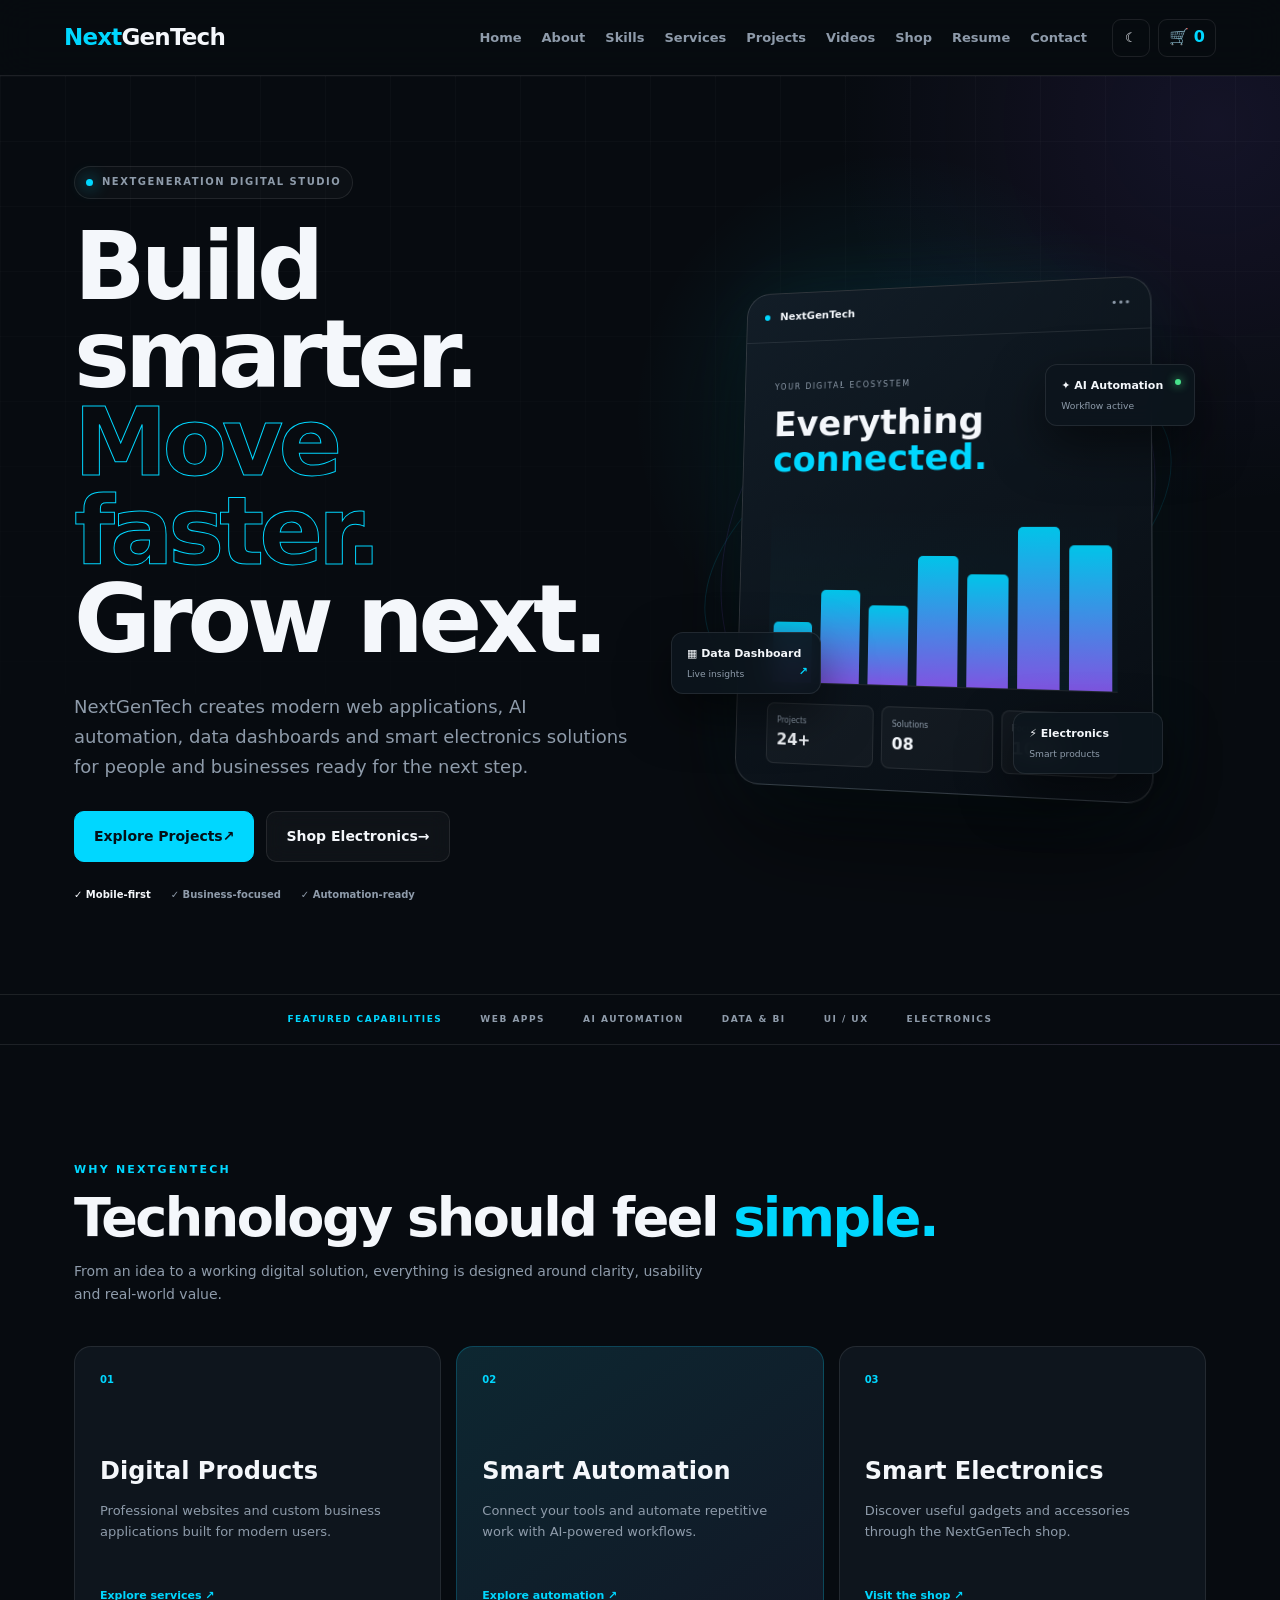
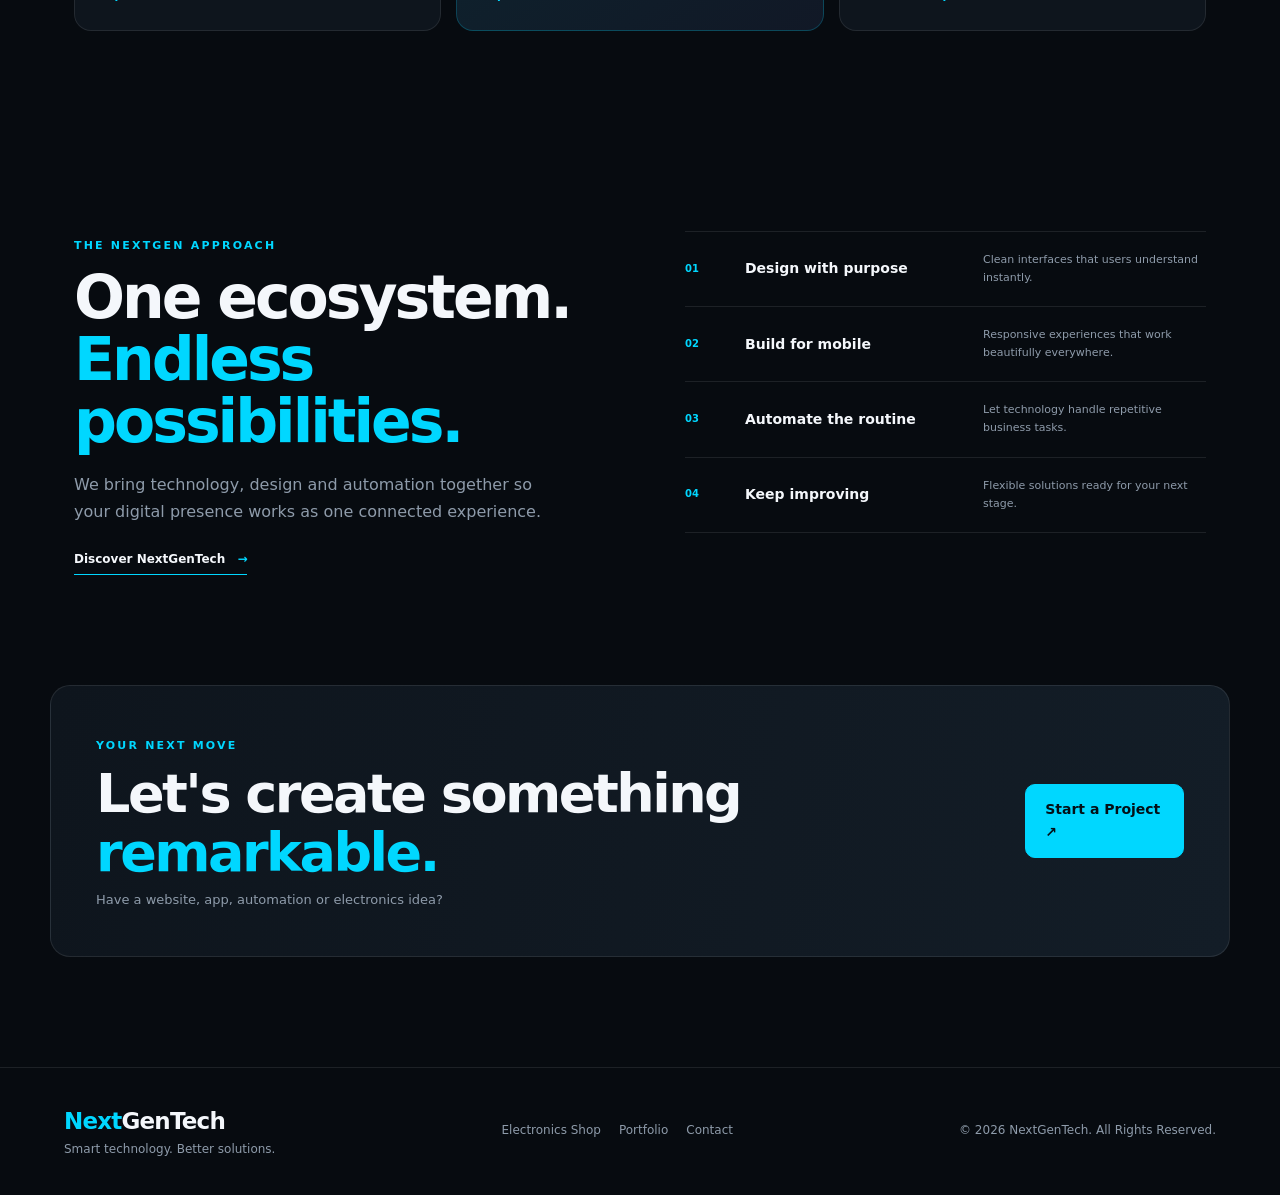
<file: index.html>
<!doctype html><html lang="en"><head><meta charset="utf-8"><meta name="viewport" content="width=device-width,initial-scale=1">
<meta name="description" content="NextGenTech — professional digital solutions and electronics store.">
<title>Smart Digital Solutions | NextGenTech</title><link rel="stylesheet" href="style.css"></head><body><header class="site-header">
  <a class="brand" href="index.html"><span>Next</span>GenTech</a>
  <button class="menu-toggle" aria-label="Menu">☰</button>
  <nav class="nav-links">
    <a href="index.html">Home</a><a href="about.html">About</a><a href="skills.html">Skills</a>
    <a href="services.html">Services</a><a href="projects.html">Projects</a>
    <a href="videos.html">Videos</a>
    <a href="shop.html">Shop</a><a href="resume.html">Resume</a><a href="contact.html">Contact</a>
  </nav>
  <div class="header-actions"><button class="theme-toggle" title="Theme">☾</button><a class="cart-link" href="shop.html">🛒 <b id="cartCount">0</b></a></div>
</header><main>
<section class="pro-hero">
  <div class="hero-grid page-pad">
    <div class="hero-copy reveal">
      <div class="eyebrow"><span class="pulse-dot"></span> NEXTGENERATION DIGITAL STUDIO</div>
      <h1>Build smarter.<br><span>Move faster.</span><br>Grow next.</h1>
      <p class="hero-lead">NextGenTech creates modern web applications, AI automation, data dashboards and smart electronics solutions for people and businesses ready for the next step.</p>
      <div class="actions">
        <a class="btn primary" href="projects.html">Explore Projects <span>↗</span></a>
        <a class="btn glass" href="shop.html">Shop Electronics <span>→</span></a>
      </div>
      <div class="trust-row"><span>✓ Mobile-first</span><span>✓ Business-focused</span><span>✓ Automation-ready</span></div>
    </div>
    <div class="hero-stage reveal">
      <div class="orbit orbit-a"></div><div class="orbit orbit-b"></div>
      <div class="hero-device">
        <div class="device-top"><b><i></i> NextGenTech</b><span>•••</span></div>
        <div class="device-body">
          <small>YOUR DIGITAL ECOSYSTEM</small>
          <h3>Everything<br><em>connected.</em></h3>
          <div class="device-chart"><span style="height:34%"></span><span style="height:52%"></span><span style="height:44%"></span><span style="height:72%"></span><span style="height:62%"></span><span style="height:88%"></span><span style="height:78%"></span></div>
          <div class="device-stats"><div><small>Projects</small><b>24+</b></div><div><small>Solutions</small><b>08</b></div><div><small>Focus</small><b>100%</b></div></div>
        </div>
      </div>
      <div class="hero-float hf-one"><b>✦ AI Automation</b><small>Workflow active</small><span class="status"></span></div>
      <div class="hero-float hf-two"><b>▦ Data Dashboard</b><small>Live insights</small><strong>↗</strong></div>
      <div class="hero-float hf-three"><b>⚡ Electronics</b><small>Smart products</small></div>
    </div>
  </div>
  <div class="hero-bottom">
    <span>FEATURED CAPABILITIES</span><b>WEB APPS</b><b>AI AUTOMATION</b><b>DATA & BI</b><b>UI / UX</b><b>ELECTRONICS</b>
  </div>
</section>

<section class="section intro-section">
  <div class="section-head reveal"><span class="kicker">WHY NEXTGENTECH</span><h2>Technology should feel <em>simple.</em></h2><p>From an idea to a working digital solution, everything is designed around clarity, usability and real-world value.</p></div>
  <div class="intro-grid">
    <article class="intro-card dark reveal"><span class="card-number">01</span><div><h3>Digital Products</h3><p>Professional websites and custom business applications built for modern users.</p></div><a href="services.html">Explore services ↗</a></article>
    <article class="intro-card accent-card reveal"><span class="card-number">02</span><div><h3>Smart Automation</h3><p>Connect your tools and automate repetitive work with AI-powered workflows.</p></div><a href="services.html">Explore automation ↗</a></article>
    <article class="intro-card dark reveal"><span class="card-number">03</span><div><h3>Smart Electronics</h3><p>Discover useful gadgets and accessories through the NextGenTech shop.</p></div><a href="shop.html">Visit the shop ↗</a></article>
  </div>
</section>

<section class="section signature-section">
  <div class="signature-copy reveal"><span class="kicker">THE NEXTGEN APPROACH</span><h2>One ecosystem.<br><em>Endless possibilities.</em></h2><p>We bring technology, design and automation together so your digital presence works as one connected experience.</p><a class="text-link" href="about.html">Discover NextGenTech <span>→</span></a></div>
  <div class="signature-list reveal">
    <div><b>01</b><span>Design with purpose</span><small>Clean interfaces that users understand instantly.</small></div>
    <div><b>02</b><span>Build for mobile</span><small>Responsive experiences that work beautifully everywhere.</small></div>
    <div><b>03</b><span>Automate the routine</span><small>Let technology handle repetitive business tasks.</small></div>
    <div><b>04</b><span>Keep improving</span><small>Flexible solutions ready for your next stage.</small></div>
  </div>
</section>

<section class="cta-strip premium-cta"><div><span class="kicker">YOUR NEXT MOVE</span><h2>Let's create something <em>remarkable.</em></h2><p>Have a website, app, automation or electronics idea?</p></div><a class="btn primary" href="contact.html">Start a Project ↗</a></section>
</main></main><footer class="site-footer">
  <div><a class="brand" href="index.html"><span>Next</span>GenTech</a><p>Smart technology. Better solutions.</p></div>
  <div class="footer-links"><a href="shop.html">Electronics Shop</a><a href="projects.html">Portfolio</a><a href="contact.html">Contact</a></div>
  <p>© <span id="year"></span> NextGenTech. All Rights Reserved.</p>
</footer><script src="script.js"></script></body></html>
</file>
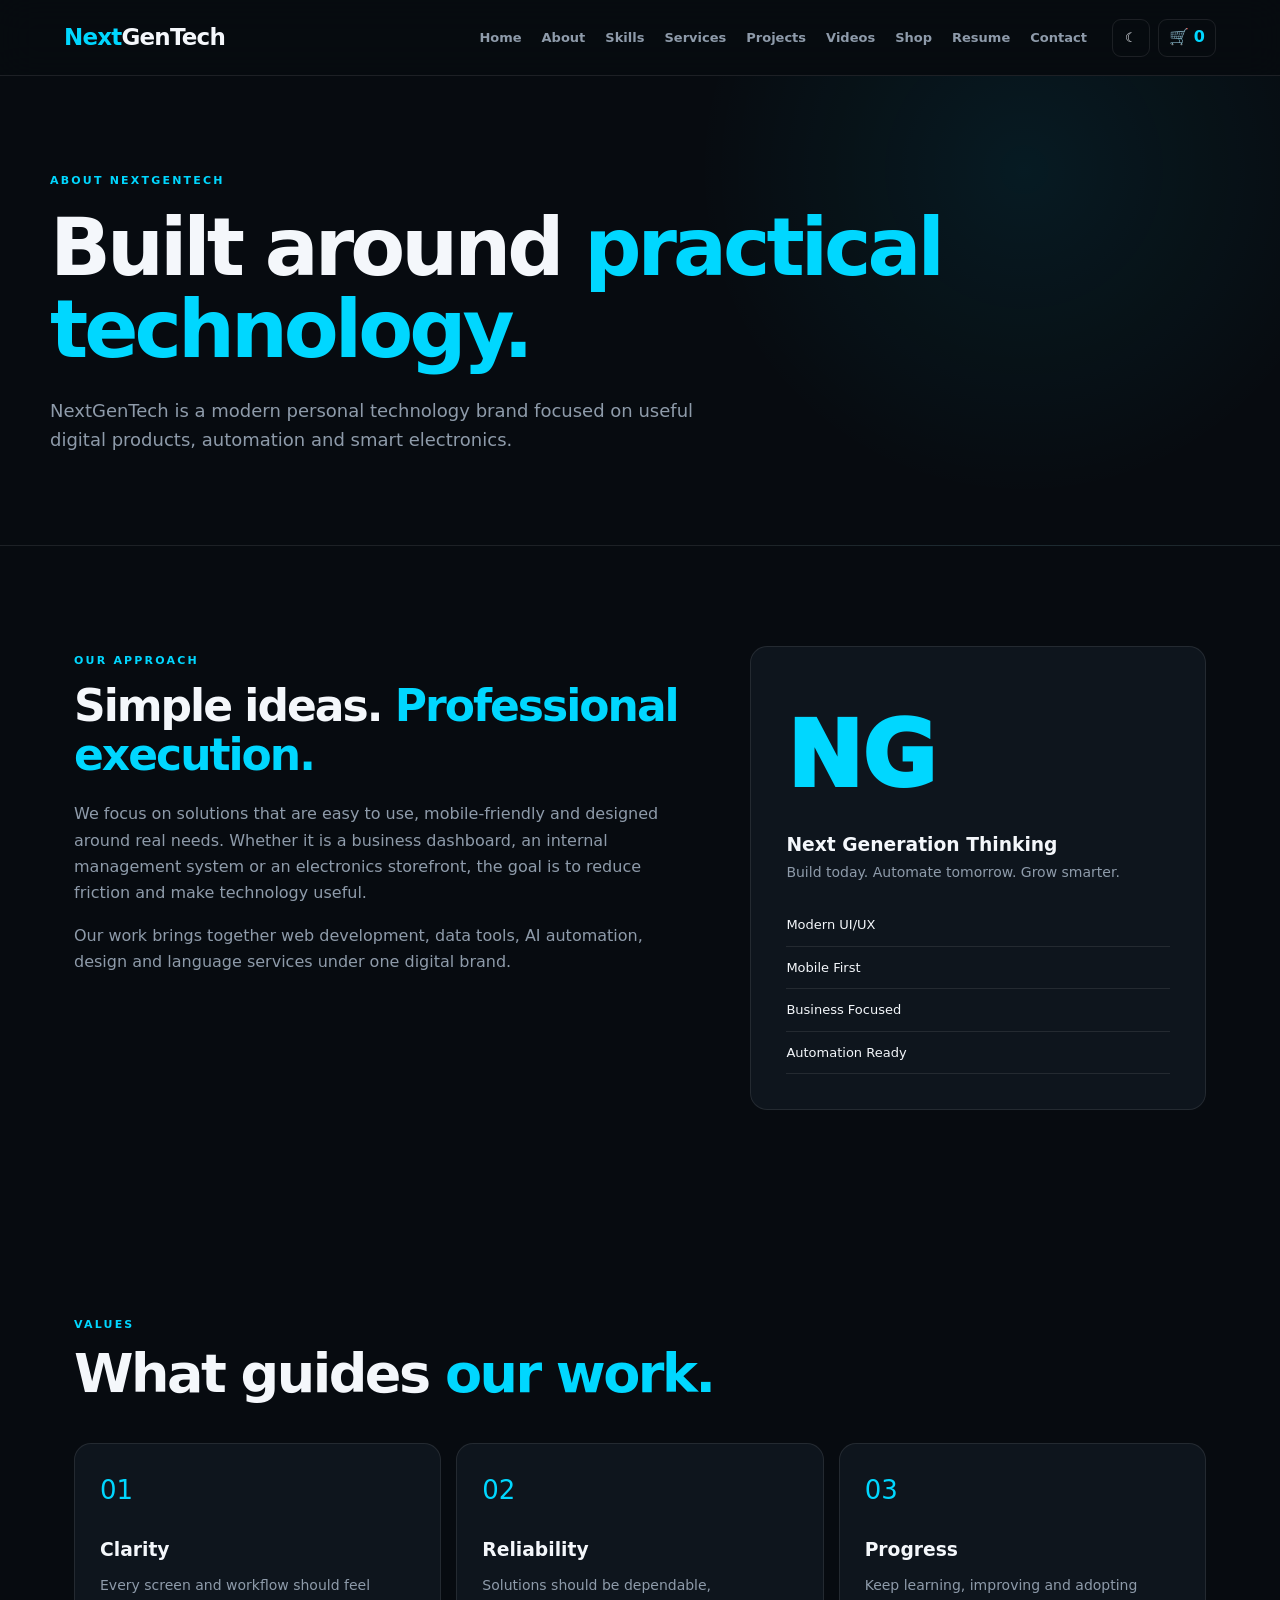
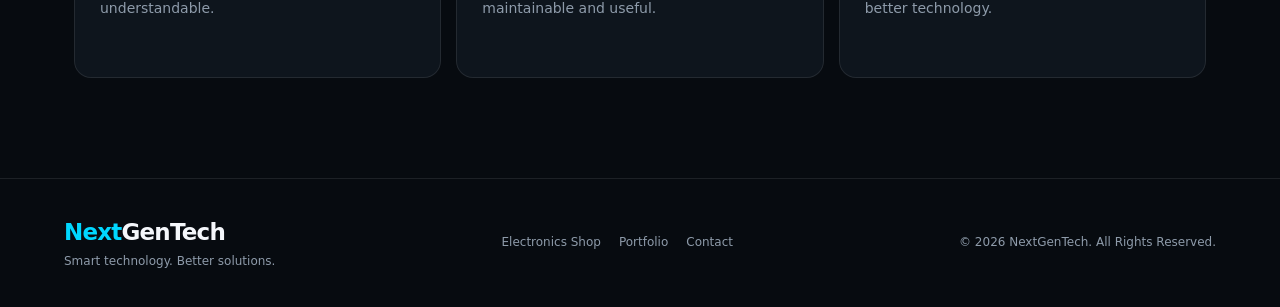
<file: about.html>
<!doctype html><html lang="en"><head><meta charset="utf-8"><meta name="viewport" content="width=device-width,initial-scale=1">
<meta name="description" content="NextGenTech — professional digital solutions and electronics store.">
<title>About | NextGenTech</title><link rel="stylesheet" href="style.css"></head><body><header class="site-header">
  <a class="brand" href="index.html"><span>Next</span>GenTech</a>
  <button class="menu-toggle" aria-label="Menu">☰</button>
  <nav class="nav-links">
    <a href="index.html">Home</a><a href="about.html">About</a><a href="skills.html">Skills</a>
    <a href="services.html">Services</a><a href="projects.html">Projects</a>
    <a href="videos.html">Videos</a>
    <a href="shop.html">Shop</a><a href="resume.html">Resume</a><a href="contact.html">Contact</a>
  </nav>
  <div class="header-actions"><button class="theme-toggle" title="Theme">☾</button><a class="cart-link" href="shop.html">🛒 <b id="cartCount">0</b></a></div>
</header><main>
<section class="inner-hero page-pad"><span class="kicker">ABOUT NEXTGENTECH</span><h1>Built around <em>practical technology.</em></h1><p>NextGenTech is a modern personal technology brand focused on useful digital products, automation and smart electronics.</p></section>
<section class="section two-col"><div class="prose reveal"><span class="kicker">OUR APPROACH</span><h2>Simple ideas. <em>Professional execution.</em></h2><p>We focus on solutions that are easy to use, mobile-friendly and designed around real needs. Whether it is a business dashboard, an internal management system or an electronics storefront, the goal is to reduce friction and make technology useful.</p><p>Our work brings together web development, data tools, AI automation, design and language services under one digital brand.</p></div><div class="about-card reveal"><div class="big-mark">NG</div><h3>Next Generation Thinking</h3><p>Build today. Automate tomorrow. Grow smarter.</p><div class="line-list"><span>Modern UI/UX</span><span>Mobile First</span><span>Business Focused</span><span>Automation Ready</span></div></div></section>
<section class="section"><div class="section-head"><span class="kicker">VALUES</span><h2>What guides <em>our work.</em></h2></div><div class="feature-grid three"><article><span>01</span><h3>Clarity</h3><p>Every screen and workflow should feel understandable.</p></article><article><span>02</span><h3>Reliability</h3><p>Solutions should be dependable, maintainable and useful.</p></article><article><span>03</span><h3>Progress</h3><p>Keep learning, improving and adopting better technology.</p></article></div></section>
</main><footer class="site-footer">
  <div><a class="brand" href="index.html"><span>Next</span>GenTech</a><p>Smart technology. Better solutions.</p></div>
  <div class="footer-links"><a href="shop.html">Electronics Shop</a><a href="projects.html">Portfolio</a><a href="contact.html">Contact</a></div>
  <p>© <span id="year"></span> NextGenTech. All Rights Reserved.</p>
</footer><script src="script.js"></script></body></html>
</file>
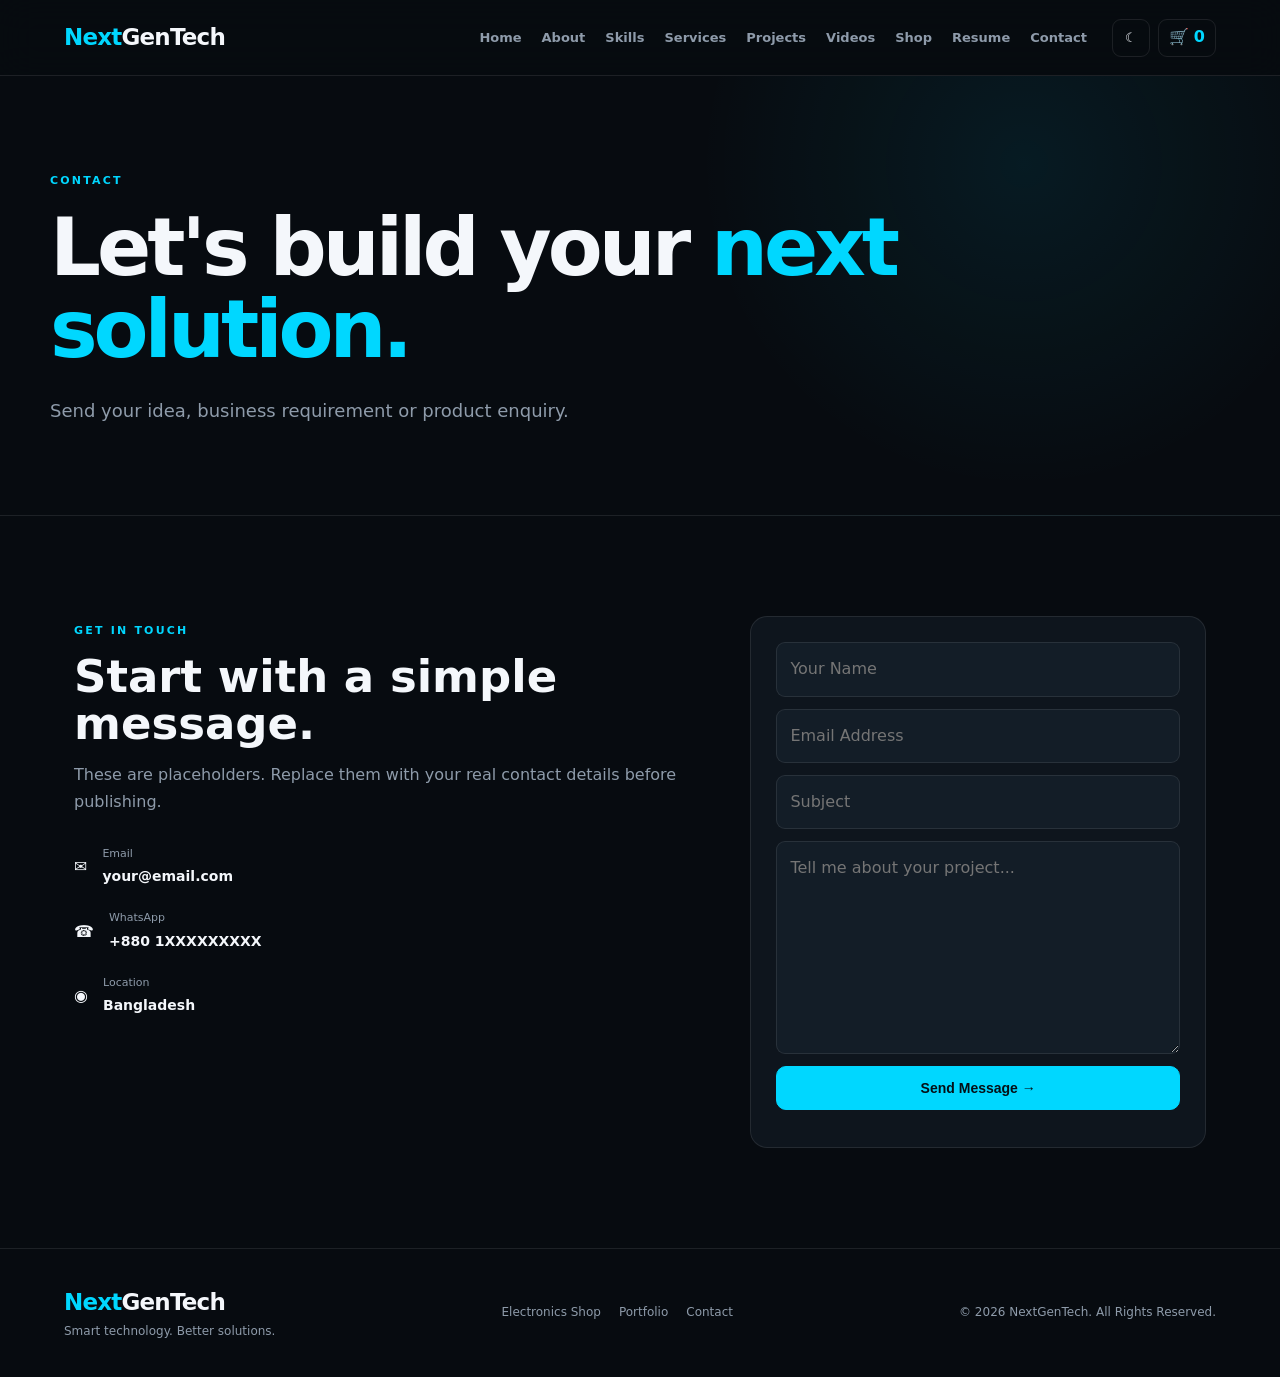
<file: contact.html>
<!doctype html><html lang="en"><head><meta charset="utf-8"><meta name="viewport" content="width=device-width,initial-scale=1">
<meta name="description" content="NextGenTech — professional digital solutions and electronics store.">
<title>Contact | NextGenTech</title><link rel="stylesheet" href="style.css"></head><body><header class="site-header">
  <a class="brand" href="index.html"><span>Next</span>GenTech</a>
  <button class="menu-toggle" aria-label="Menu">☰</button>
  <nav class="nav-links">
    <a href="index.html">Home</a><a href="about.html">About</a><a href="skills.html">Skills</a>
    <a href="services.html">Services</a><a href="projects.html">Projects</a>
    <a href="videos.html">Videos</a>
    <a href="shop.html">Shop</a><a href="resume.html">Resume</a><a href="contact.html">Contact</a>
  </nav>
  <div class="header-actions"><button class="theme-toggle" title="Theme">☾</button><a class="cart-link" href="shop.html">🛒 <b id="cartCount">0</b></a></div>
</header><main>
<section class="inner-hero page-pad"><span class="kicker">CONTACT</span><h1>Let's build your <em>next solution.</em></h1><p>Send your idea, business requirement or product enquiry.</p></section>
<section class="section contact-layout"><div class="contact-copy"><span class="kicker">GET IN TOUCH</span><h2>Start with a simple message.</h2><p>These are placeholders. Replace them with your real contact details before publishing.</p><div class="contact-item">✉ <div><small>Email</small><b>your@email.com</b></div></div><div class="contact-item">☎ <div><small>WhatsApp</small><b>+880 1XXXXXXXXX</b></div></div><div class="contact-item">◉ <div><small>Location</small><b>Bangladesh</b></div></div></div><form class="contact-form" id="contactForm"><input required placeholder="Your Name"><input required type="email" placeholder="Email Address"><input placeholder="Subject"><textarea required rows="7" placeholder="Tell me about your project..."></textarea><button class="btn primary" type="submit">Send Message →</button><p id="formMessage" class="muted"></p></form></section>
</main><footer class="site-footer">
  <div><a class="brand" href="index.html"><span>Next</span>GenTech</a><p>Smart technology. Better solutions.</p></div>
  <div class="footer-links"><a href="shop.html">Electronics Shop</a><a href="projects.html">Portfolio</a><a href="contact.html">Contact</a></div>
  <p>© <span id="year"></span> NextGenTech. All Rights Reserved.</p>
</footer><script src="script.js"></script></body></html>
</file>
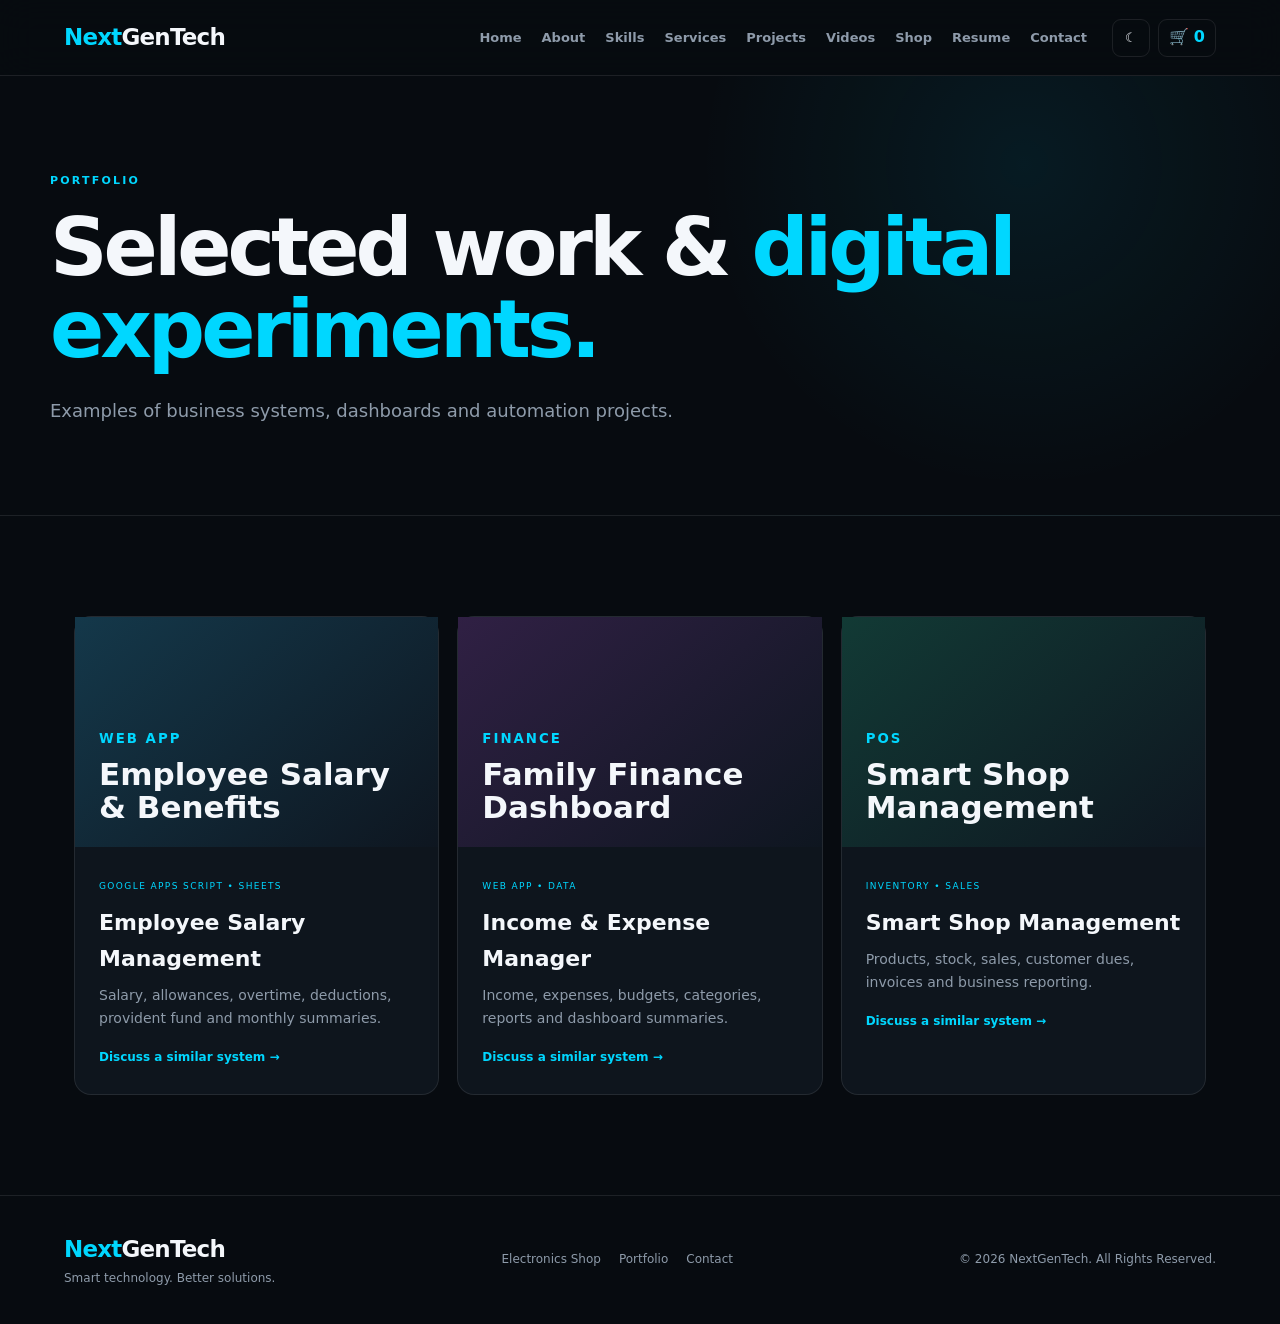
<file: projects.html>
<!doctype html><html lang="en"><head><meta charset="utf-8"><meta name="viewport" content="width=device-width,initial-scale=1">
<meta name="description" content="NextGenTech — professional digital solutions and electronics store.">
<title>Projects | NextGenTech</title><link rel="stylesheet" href="style.css"></head><body><header class="site-header">
  <a class="brand" href="index.html"><span>Next</span>GenTech</a>
  <button class="menu-toggle" aria-label="Menu">☰</button>
  <nav class="nav-links">
    <a href="index.html">Home</a><a href="about.html">About</a><a href="skills.html">Skills</a>
    <a href="services.html">Services</a><a href="projects.html">Projects</a>
    <a href="videos.html">Videos</a>
    <a href="shop.html">Shop</a><a href="resume.html">Resume</a><a href="contact.html">Contact</a>
  </nav>
  <div class="header-actions"><button class="theme-toggle" title="Theme">☾</button><a class="cart-link" href="shop.html">🛒 <b id="cartCount">0</b></a></div>
</header><main>
<section class="inner-hero page-pad"><span class="kicker">PORTFOLIO</span><h1>Selected work & <em>digital experiments.</em></h1><p>Examples of business systems, dashboards and automation projects.</p></section>
<section class="section"><div class="project-grid large"><article class="project-card reveal"><div class="project-art art-blue"><small>WEB APP</small><strong>Employee Salary<br>& Benefits</strong></div><div class="project-info"><span>GOOGLE APPS SCRIPT • SHEETS</span><h2>Employee Salary Management</h2><p>Salary, allowances, overtime, deductions, provident fund and monthly summaries.</p><a href="contact.html">Discuss a similar system →</a></div></article>
<article class="project-card reveal"><div class="project-art art-purple"><small>FINANCE</small><strong>Family Finance<br>Dashboard</strong></div><div class="project-info"><span>WEB APP • DATA</span><h2>Income & Expense Manager</h2><p>Income, expenses, budgets, categories, reports and dashboard summaries.</p><a href="contact.html">Discuss a similar system →</a></div></article>
<article class="project-card reveal"><div class="project-art art-green"><small>POS</small><strong>Smart Shop<br>Management</strong></div><div class="project-info"><span>INVENTORY • SALES</span><h2>Smart Shop Management</h2><p>Products, stock, sales, customer dues, invoices and business reporting.</p><a href="contact.html">Discuss a similar system →</a></div></article></div></section>
</main><footer class="site-footer">
  <div><a class="brand" href="index.html"><span>Next</span>GenTech</a><p>Smart technology. Better solutions.</p></div>
  <div class="footer-links"><a href="shop.html">Electronics Shop</a><a href="projects.html">Portfolio</a><a href="contact.html">Contact</a></div>
  <p>© <span id="year"></span> NextGenTech. All Rights Reserved.</p>
</footer><script src="script.js"></script></body></html>
</file>
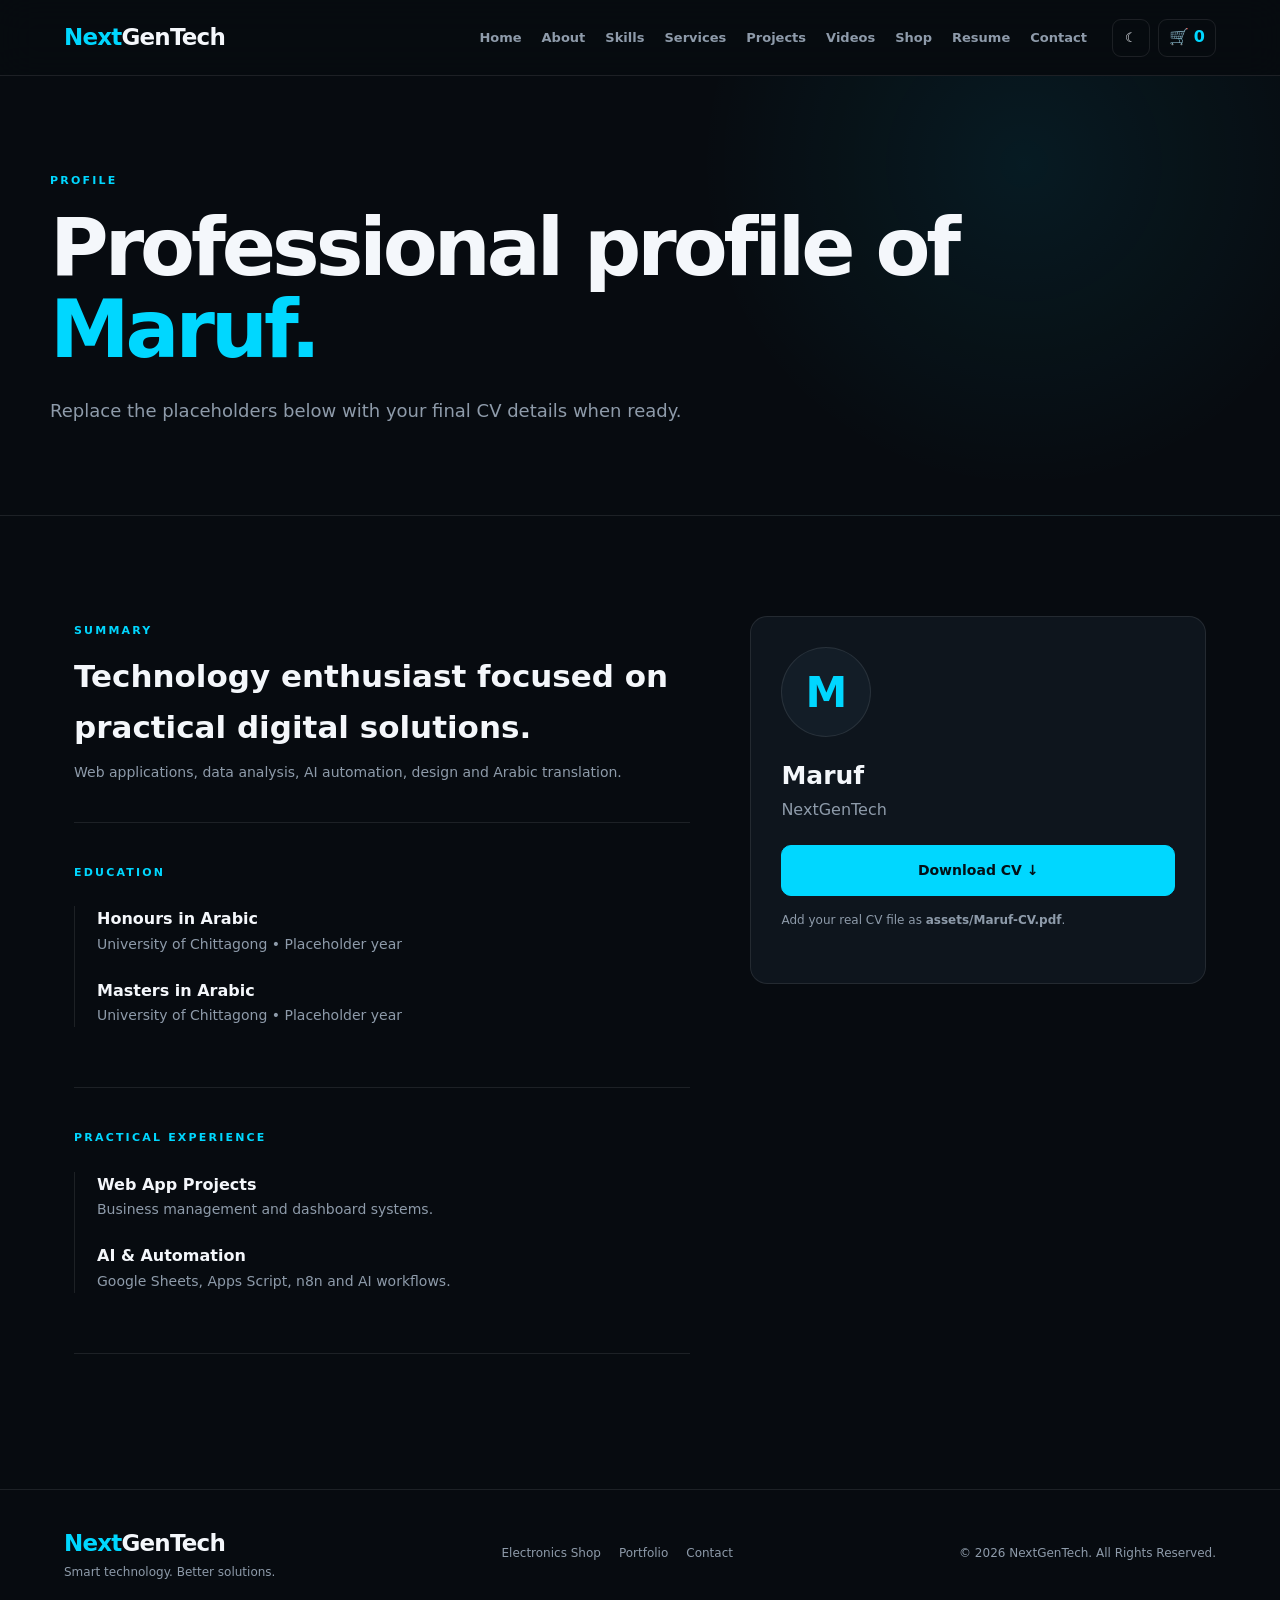
<file: resume.html>
<!doctype html><html lang="en"><head><meta charset="utf-8"><meta name="viewport" content="width=device-width,initial-scale=1">
<meta name="description" content="NextGenTech — professional digital solutions and electronics store.">
<title>Resume | NextGenTech</title><link rel="stylesheet" href="style.css"></head><body><header class="site-header">
  <a class="brand" href="index.html"><span>Next</span>GenTech</a>
  <button class="menu-toggle" aria-label="Menu">☰</button>
  <nav class="nav-links">
    <a href="index.html">Home</a><a href="about.html">About</a><a href="skills.html">Skills</a>
    <a href="services.html">Services</a><a href="projects.html">Projects</a>
    <a href="videos.html">Videos</a>
    <a href="shop.html">Shop</a><a href="resume.html">Resume</a><a href="contact.html">Contact</a>
  </nav>
  <div class="header-actions"><button class="theme-toggle" title="Theme">☾</button><a class="cart-link" href="shop.html">🛒 <b id="cartCount">0</b></a></div>
</header><main>
<section class="inner-hero page-pad"><span class="kicker">PROFILE</span><h1>Professional profile of <em>Maruf.</em></h1><p>Replace the placeholders below with your final CV details when ready.</p></section>
<section class="section resume-layout"><div class="resume-main"><div class="resume-section"><span class="kicker">SUMMARY</span><h2>Technology enthusiast focused on practical digital solutions.</h2><p>Web applications, data analysis, AI automation, design and Arabic translation.</p></div><div class="resume-section"><span class="kicker">EDUCATION</span><div class="timeline"><div><b>Honours in Arabic</b><p>University of Chittagong • Placeholder year</p></div><div><b>Masters in Arabic</b><p>University of Chittagong • Placeholder year</p></div></div></div><div class="resume-section"><span class="kicker">PRACTICAL EXPERIENCE</span><div class="timeline"><div><b>Web App Projects</b><p>Business management and dashboard systems.</p></div><div><b>AI & Automation</b><p>Google Sheets, Apps Script, n8n and AI workflows.</p></div></div></div></div><aside class="resume-side"><div class="resume-avatar">M</div><h3>Maruf</h3><p>NextGenTech</p><a class="btn primary full" href="assets/Maruf-CV.pdf" download>Download CV ↓</a><p class="muted">Add your real CV file as <b>assets/Maruf-CV.pdf</b>.</p></aside></section>
</main><footer class="site-footer">
  <div><a class="brand" href="index.html"><span>Next</span>GenTech</a><p>Smart technology. Better solutions.</p></div>
  <div class="footer-links"><a href="shop.html">Electronics Shop</a><a href="projects.html">Portfolio</a><a href="contact.html">Contact</a></div>
  <p>© <span id="year"></span> NextGenTech. All Rights Reserved.</p>
</footer><script src="script.js"></script></body></html>
</file>
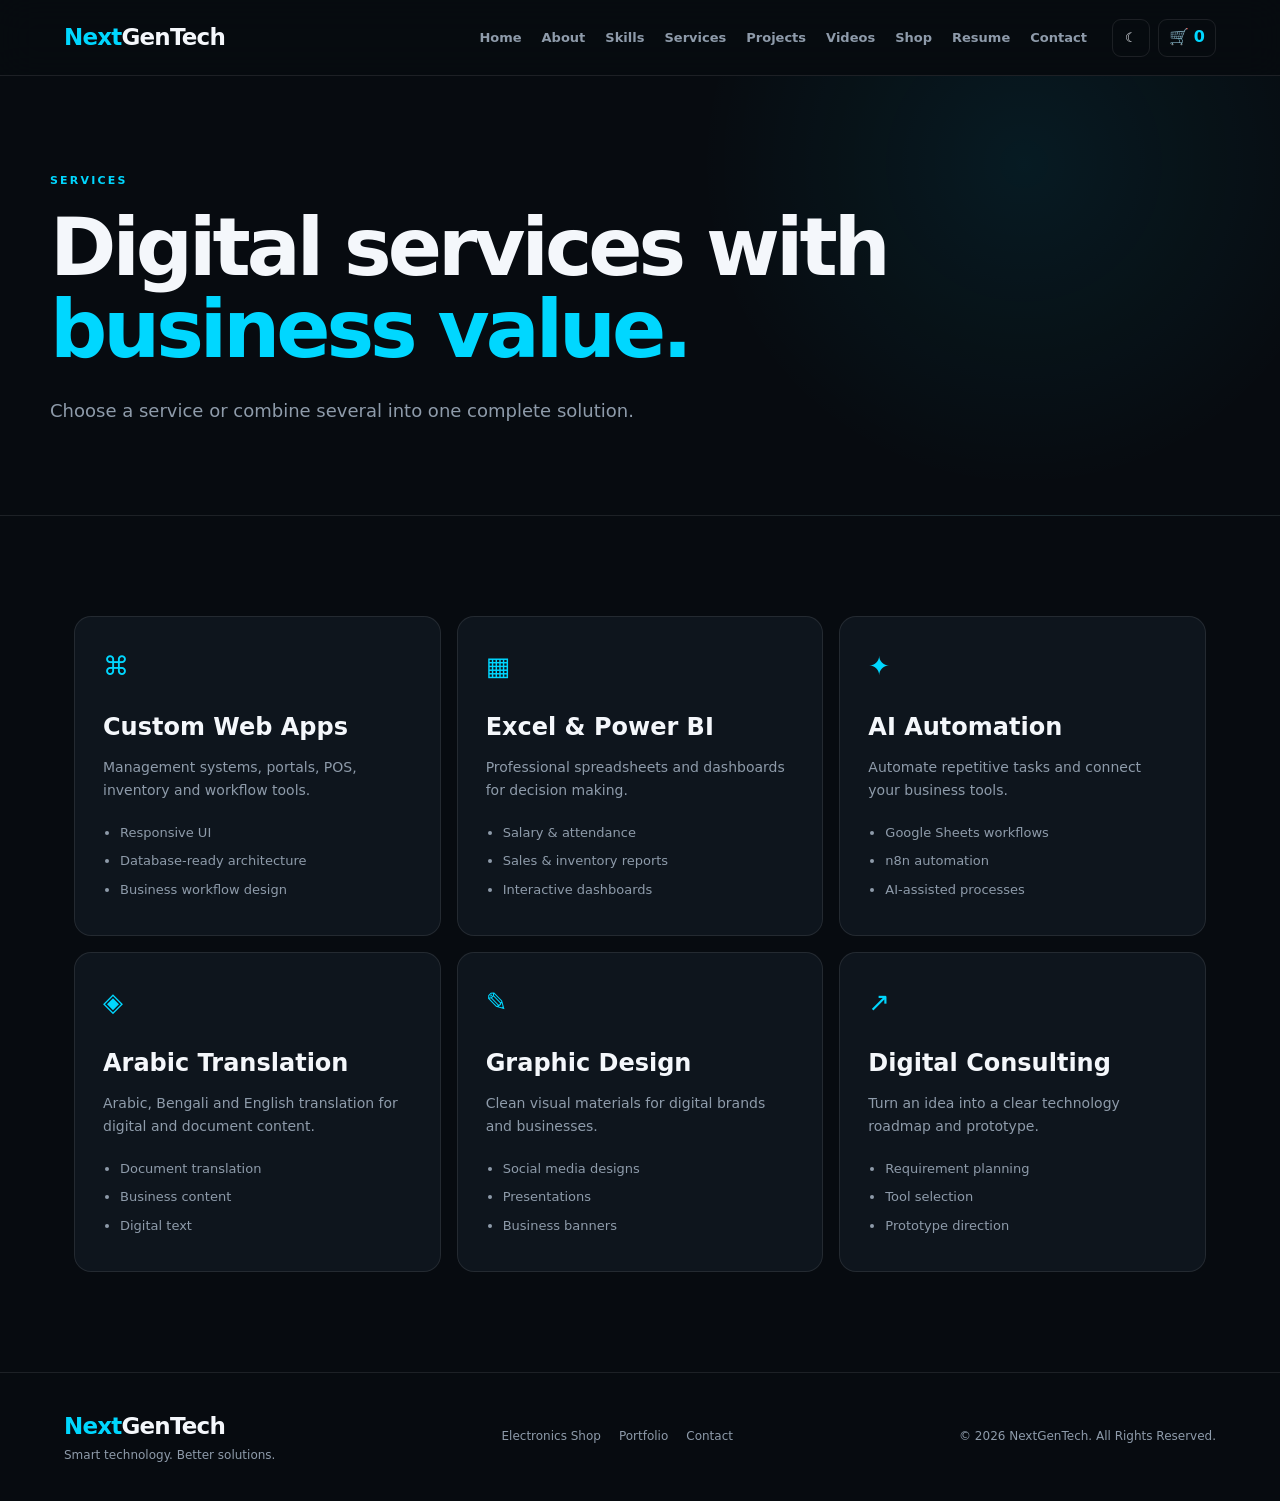
<file: services.html>
<!doctype html><html lang="en"><head><meta charset="utf-8"><meta name="viewport" content="width=device-width,initial-scale=1">
<meta name="description" content="NextGenTech — professional digital solutions and electronics store.">
<title>Services | NextGenTech</title><link rel="stylesheet" href="style.css"></head><body><header class="site-header">
  <a class="brand" href="index.html"><span>Next</span>GenTech</a>
  <button class="menu-toggle" aria-label="Menu">☰</button>
  <nav class="nav-links">
    <a href="index.html">Home</a><a href="about.html">About</a><a href="skills.html">Skills</a>
    <a href="services.html">Services</a><a href="projects.html">Projects</a>
    <a href="videos.html">Videos</a>
    <a href="shop.html">Shop</a><a href="resume.html">Resume</a><a href="contact.html">Contact</a>
  </nav>
  <div class="header-actions"><button class="theme-toggle" title="Theme">☾</button><a class="cart-link" href="shop.html">🛒 <b id="cartCount">0</b></a></div>
</header><main>
<section class="inner-hero page-pad"><span class="kicker">SERVICES</span><h1>Digital services with <em>business value.</em></h1><p>Choose a service or combine several into one complete solution.</p></section>
<section class="section"><div class="service-grid"><article class="service-card reveal"><span>⌘</span><h2>Custom Web Apps</h2><p>Management systems, portals, POS, inventory and workflow tools.</p><ul><li>Responsive UI</li><li>Database-ready architecture</li><li>Business workflow design</li></ul></article><article class="service-card reveal"><span>▦</span><h2>Excel & Power BI</h2><p>Professional spreadsheets and dashboards for decision making.</p><ul><li>Salary & attendance</li><li>Sales & inventory reports</li><li>Interactive dashboards</li></ul></article><article class="service-card reveal"><span>✦</span><h2>AI Automation</h2><p>Automate repetitive tasks and connect your business tools.</p><ul><li>Google Sheets workflows</li><li>n8n automation</li><li>AI-assisted processes</li></ul></article><article class="service-card reveal"><span>◈</span><h2>Arabic Translation</h2><p>Arabic, Bengali and English translation for digital and document content.</p><ul><li>Document translation</li><li>Business content</li><li>Digital text</li></ul></article><article class="service-card reveal"><span>✎</span><h2>Graphic Design</h2><p>Clean visual materials for digital brands and businesses.</p><ul><li>Social media designs</li><li>Presentations</li><li>Business banners</li></ul></article><article class="service-card reveal"><span>↗</span><h2>Digital Consulting</h2><p>Turn an idea into a clear technology roadmap and prototype.</p><ul><li>Requirement planning</li><li>Tool selection</li><li>Prototype direction</li></ul></article></div></section>
</main><footer class="site-footer">
  <div><a class="brand" href="index.html"><span>Next</span>GenTech</a><p>Smart technology. Better solutions.</p></div>
  <div class="footer-links"><a href="shop.html">Electronics Shop</a><a href="projects.html">Portfolio</a><a href="contact.html">Contact</a></div>
  <p>© <span id="year"></span> NextGenTech. All Rights Reserved.</p>
</footer><script src="script.js"></script></body></html>
</file>
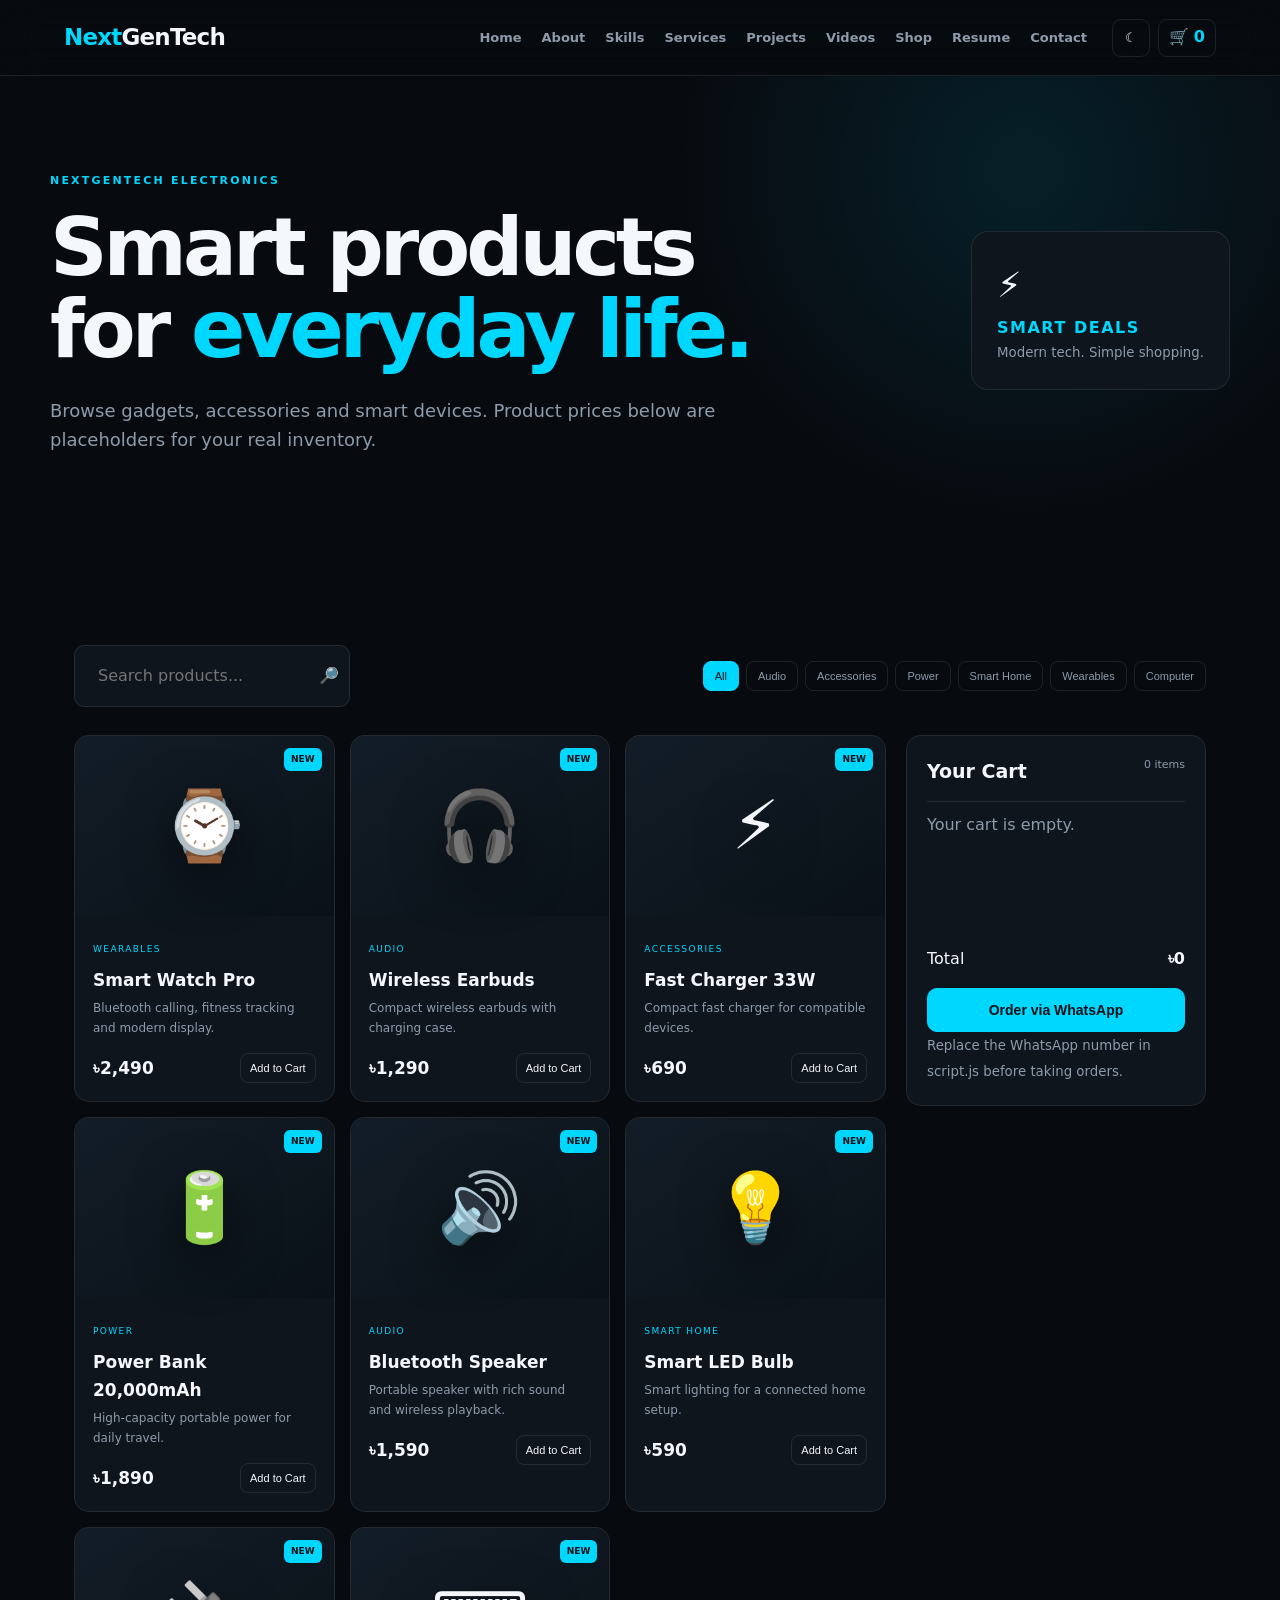
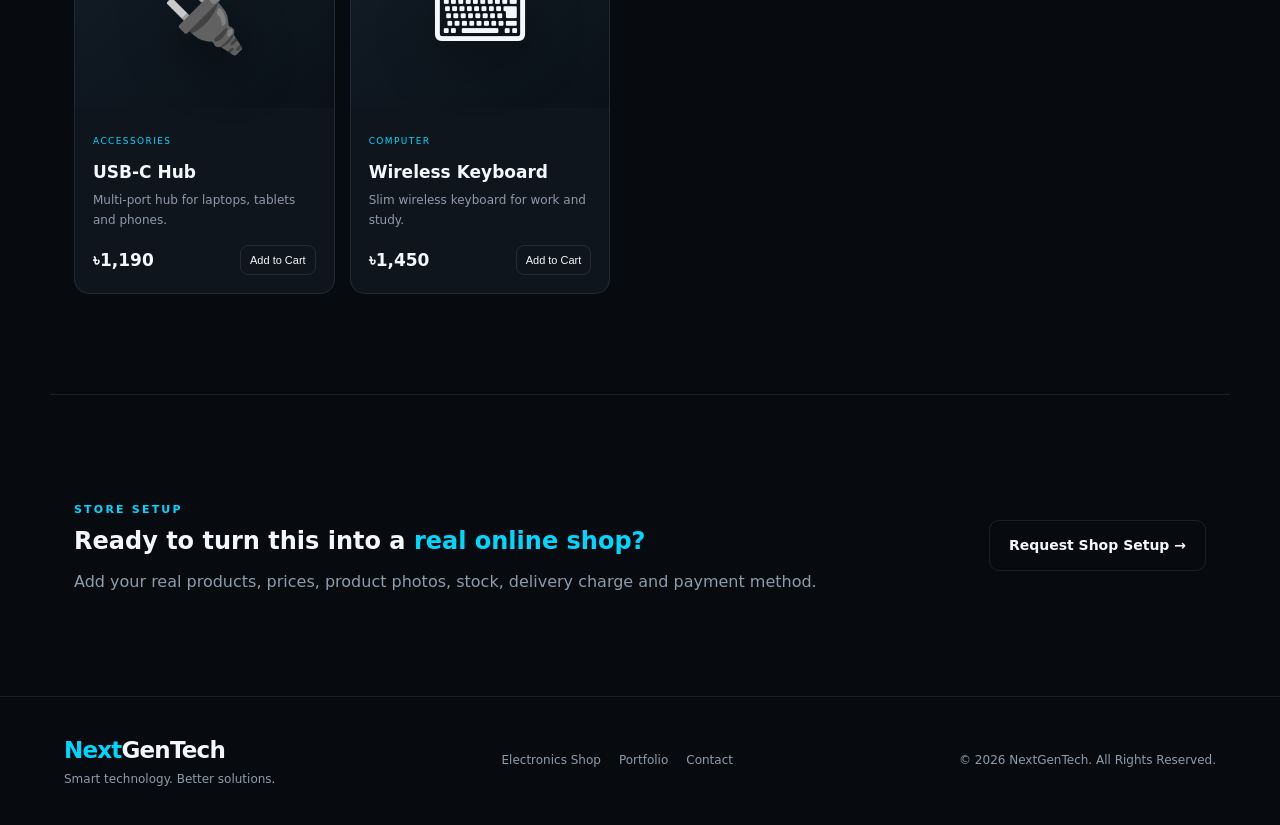
<file: shop.html>
<!doctype html><html lang="en"><head><meta charset="utf-8"><meta name="viewport" content="width=device-width,initial-scale=1">
<meta name="description" content="NextGenTech — professional digital solutions and electronics store.">
<title>Electronics Shop | NextGenTech</title><link rel="stylesheet" href="style.css"></head><body><header class="site-header">
  <a class="brand" href="index.html"><span>Next</span>GenTech</a>
  <button class="menu-toggle" aria-label="Menu">☰</button>
  <nav class="nav-links">
    <a href="index.html">Home</a><a href="about.html">About</a><a href="skills.html">Skills</a>
    <a href="services.html">Services</a><a href="projects.html">Projects</a>
    <a href="videos.html">Videos</a>
    <a href="shop.html">Shop</a><a href="resume.html">Resume</a><a href="contact.html">Contact</a>
  </nav>
  <div class="header-actions"><button class="theme-toggle" title="Theme">☾</button><a class="cart-link" href="shop.html">🛒 <b id="cartCount">0</b></a></div>
</header><main>
<section class="shop-hero page-pad"><div><span class="kicker">NEXTGENTECH ELECTRONICS</span><h1>Smart products for <em>everyday life.</em></h1><p>Browse gadgets, accessories and smart devices. Product prices below are placeholders for your real inventory.</p></div><div class="shop-highlight"><span>⚡</span><b>SMART DEALS</b><small>Modern tech. Simple shopping.</small></div></section>
<section class="section shop-section"><div class="shop-toolbar"><div class="search"><input id="productSearch" placeholder="Search products..."> 🔎</div><div class="filters"><button class="filter active" data-filter="all">All</button><button class="filter" data-filter="audio">Audio</button><button class="filter" data-filter="accessories">Accessories</button><button class="filter" data-filter="power">Power</button><button class="filter" data-filter="smart home">Smart Home</button><button class="filter" data-filter="wearables">Wearables</button><button class="filter" data-filter="computer">Computer</button></div></div>
<div class="shop-layout"><div class="products-grid" id="productsGrid"><article class="product-card reveal" data-category="wearables" data-name="smart watch pro">
      <div class="product-image"><span>⌚</span><small>NEW</small></div><div class="product-body"><small>WEARABLES</small><h3>Smart Watch Pro</h3><p>Bluetooth calling, fitness tracking and modern display.</p><div class="product-bottom"><strong>৳2,490</strong><button class="add-cart" data-name="Smart Watch Pro" data-price="৳2,490">Add to Cart</button></div></div></article><article class="product-card reveal" data-category="audio" data-name="wireless earbuds">
      <div class="product-image"><span>🎧</span><small>NEW</small></div><div class="product-body"><small>AUDIO</small><h3>Wireless Earbuds</h3><p>Compact wireless earbuds with charging case.</p><div class="product-bottom"><strong>৳1,290</strong><button class="add-cart" data-name="Wireless Earbuds" data-price="৳1,290">Add to Cart</button></div></div></article><article class="product-card reveal" data-category="accessories" data-name="fast charger 33w">
      <div class="product-image"><span>⚡</span><small>NEW</small></div><div class="product-body"><small>ACCESSORIES</small><h3>Fast Charger 33W</h3><p>Compact fast charger for compatible devices.</p><div class="product-bottom"><strong>৳690</strong><button class="add-cart" data-name="Fast Charger 33W" data-price="৳690">Add to Cart</button></div></div></article><article class="product-card reveal" data-category="power" data-name="power bank 20,000mah">
      <div class="product-image"><span>🔋</span><small>NEW</small></div><div class="product-body"><small>POWER</small><h3>Power Bank 20,000mAh</h3><p>High-capacity portable power for daily travel.</p><div class="product-bottom"><strong>৳1,890</strong><button class="add-cart" data-name="Power Bank 20,000mAh" data-price="৳1,890">Add to Cart</button></div></div></article><article class="product-card reveal" data-category="audio" data-name="bluetooth speaker">
      <div class="product-image"><span>🔊</span><small>NEW</small></div><div class="product-body"><small>AUDIO</small><h3>Bluetooth Speaker</h3><p>Portable speaker with rich sound and wireless playback.</p><div class="product-bottom"><strong>৳1,590</strong><button class="add-cart" data-name="Bluetooth Speaker" data-price="৳1,590">Add to Cart</button></div></div></article><article class="product-card reveal" data-category="smart home" data-name="smart led bulb">
      <div class="product-image"><span>💡</span><small>NEW</small></div><div class="product-body"><small>SMART HOME</small><h3>Smart LED Bulb</h3><p>Smart lighting for a connected home setup.</p><div class="product-bottom"><strong>৳590</strong><button class="add-cart" data-name="Smart LED Bulb" data-price="৳590">Add to Cart</button></div></div></article><article class="product-card reveal" data-category="accessories" data-name="usb-c hub">
      <div class="product-image"><span>🔌</span><small>NEW</small></div><div class="product-body"><small>ACCESSORIES</small><h3>USB-C Hub</h3><p>Multi-port hub for laptops, tablets and phones.</p><div class="product-bottom"><strong>৳1,190</strong><button class="add-cart" data-name="USB-C Hub" data-price="৳1,190">Add to Cart</button></div></div></article><article class="product-card reveal" data-category="computer" data-name="wireless keyboard">
      <div class="product-image"><span>⌨️</span><small>NEW</small></div><div class="product-body"><small>COMPUTER</small><h3>Wireless Keyboard</h3><p>Slim wireless keyboard for work and study.</p><div class="product-bottom"><strong>৳1,450</strong><button class="add-cart" data-name="Wireless Keyboard" data-price="৳1,450">Add to Cart</button></div></div></article></div><aside class="cart-panel"><div class="cart-head"><h2>Your Cart</h2><span id="cartTotalItems">0 items</span></div><div id="cartItems" class="cart-items"><p class="muted">Your cart is empty.</p></div><div class="cart-total"><span>Total</span><strong id="cartTotal">৳0</strong></div><button class="btn primary full" id="checkoutBtn">Order via WhatsApp</button><small class="muted">Replace the WhatsApp number in script.js before taking orders.</small></aside></div></section>
<section class="section shop-note"><div><span class="kicker">STORE SETUP</span><h2>Ready to turn this into a <em>real online shop?</em></h2><p>Add your real products, prices, product photos, stock, delivery charge and payment method.</p></div><a class="btn ghost" href="contact.html">Request Shop Setup →</a></section>
</main><footer class="site-footer">
  <div><a class="brand" href="index.html"><span>Next</span>GenTech</a><p>Smart technology. Better solutions.</p></div>
  <div class="footer-links"><a href="shop.html">Electronics Shop</a><a href="projects.html">Portfolio</a><a href="contact.html">Contact</a></div>
  <p>© <span id="year"></span> NextGenTech. All Rights Reserved.</p>
</footer><script src="script.js"></script></body></html>
</file>
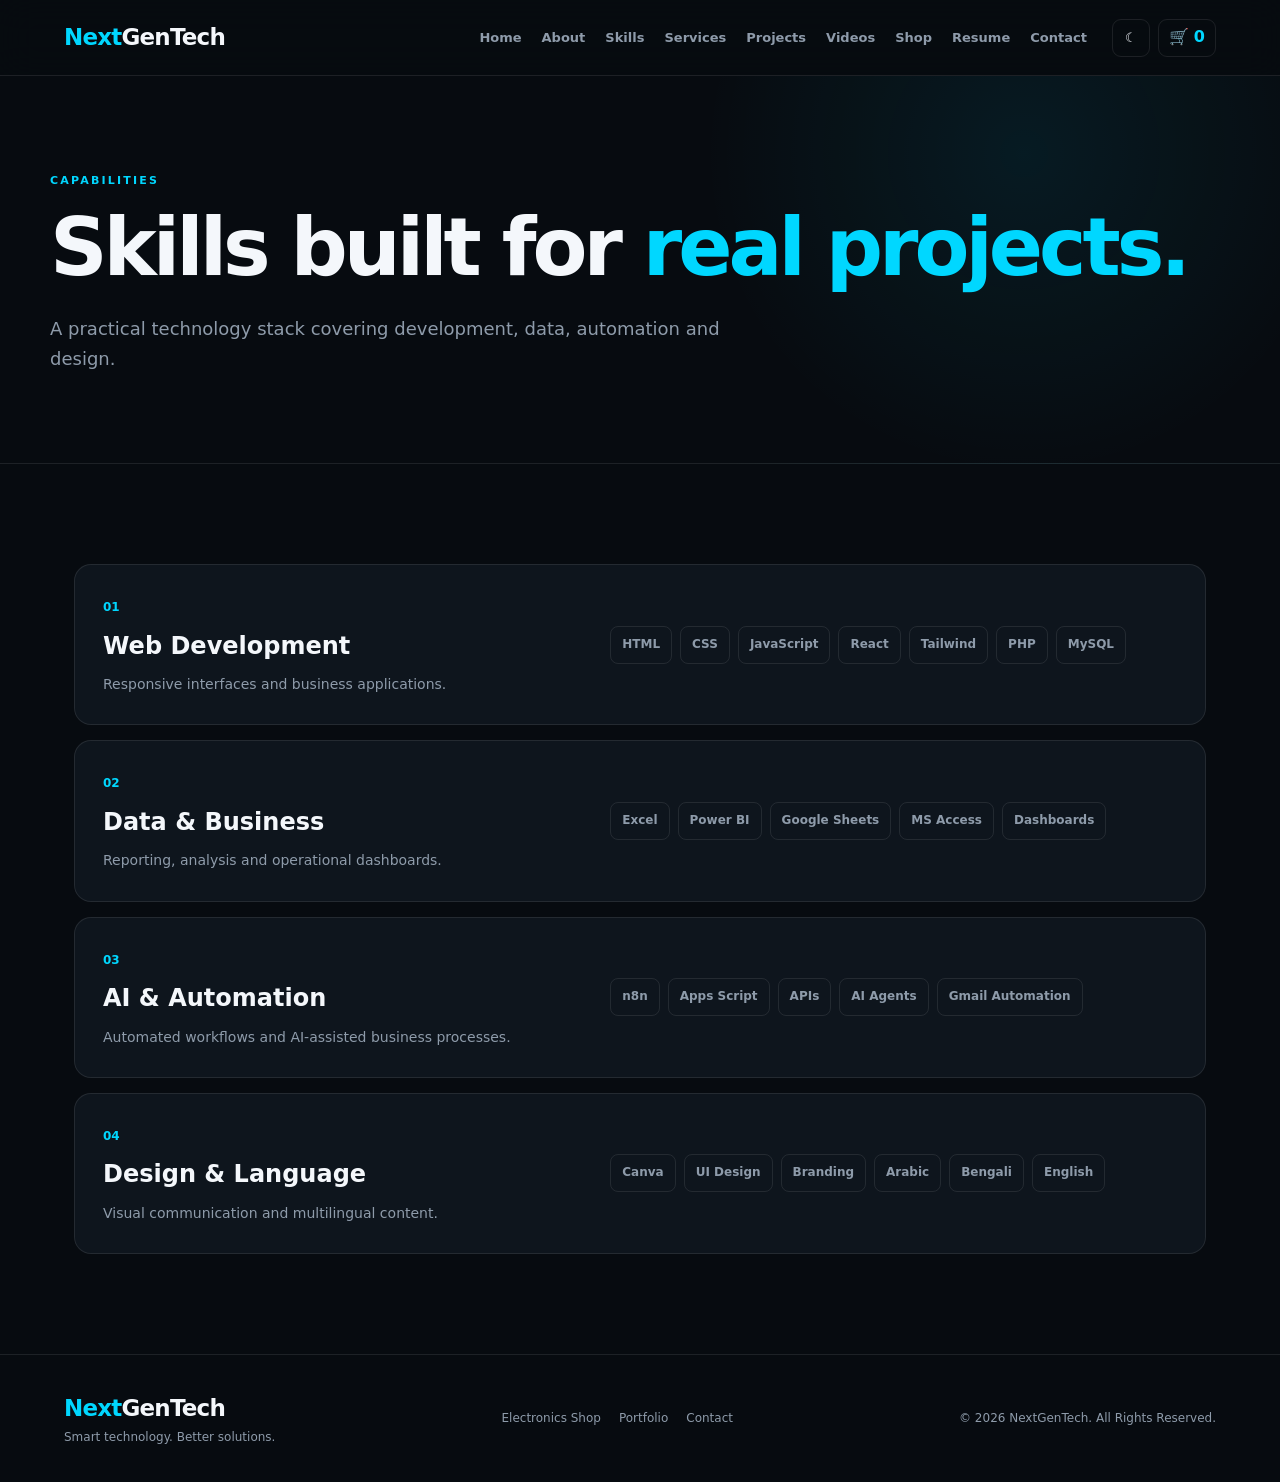
<file: skills.html>
<!doctype html><html lang="en"><head><meta charset="utf-8"><meta name="viewport" content="width=device-width,initial-scale=1">
<meta name="description" content="NextGenTech — professional digital solutions and electronics store.">
<title>Skills | NextGenTech</title><link rel="stylesheet" href="style.css"></head><body><header class="site-header">
  <a class="brand" href="index.html"><span>Next</span>GenTech</a>
  <button class="menu-toggle" aria-label="Menu">☰</button>
  <nav class="nav-links">
    <a href="index.html">Home</a><a href="about.html">About</a><a href="skills.html">Skills</a>
    <a href="services.html">Services</a><a href="projects.html">Projects</a>
    <a href="videos.html">Videos</a>
    <a href="shop.html">Shop</a><a href="resume.html">Resume</a><a href="contact.html">Contact</a>
  </nav>
  <div class="header-actions"><button class="theme-toggle" title="Theme">☾</button><a class="cart-link" href="shop.html">🛒 <b id="cartCount">0</b></a></div>
</header><main>
<section class="inner-hero page-pad"><span class="kicker">CAPABILITIES</span><h1>Skills built for <em>real projects.</em></h1><p>A practical technology stack covering development, data, automation and design.</p></section>
<section class="section"><div class="skill-list"><article class="skill-block reveal"><div><span class="num">01</span><h2>Web Development</h2><p>Responsive interfaces and business applications.</p></div><div class="skill-tags"><b>HTML</b><b>CSS</b><b>JavaScript</b><b>React</b><b>Tailwind</b><b>PHP</b><b>MySQL</b></div></article>
<article class="skill-block reveal"><div><span class="num">02</span><h2>Data & Business</h2><p>Reporting, analysis and operational dashboards.</p></div><div class="skill-tags"><b>Excel</b><b>Power BI</b><b>Google Sheets</b><b>MS Access</b><b>Dashboards</b></div></article>
<article class="skill-block reveal"><div><span class="num">03</span><h2>AI & Automation</h2><p>Automated workflows and AI-assisted business processes.</p></div><div class="skill-tags"><b>n8n</b><b>Apps Script</b><b>APIs</b><b>AI Agents</b><b>Gmail Automation</b></div></article>
<article class="skill-block reveal"><div><span class="num">04</span><h2>Design & Language</h2><p>Visual communication and multilingual content.</p></div><div class="skill-tags"><b>Canva</b><b>UI Design</b><b>Branding</b><b>Arabic</b><b>Bengali</b><b>English</b></div></article></div></section>
</main><footer class="site-footer">
  <div><a class="brand" href="index.html"><span>Next</span>GenTech</a><p>Smart technology. Better solutions.</p></div>
  <div class="footer-links"><a href="shop.html">Electronics Shop</a><a href="projects.html">Portfolio</a><a href="contact.html">Contact</a></div>
  <p>© <span id="year"></span> NextGenTech. All Rights Reserved.</p>
</footer><script src="script.js"></script></body></html>
</file>
<file: style.css>
*{box-sizing:border-box;margin:0;padding:0}html{scroll-behavior:smooth}body{--bg:#070b10;--surface:#0e151d;--surface2:#131d27;--text:#f4f7fb;--muted:#8e9baa;--line:rgba(255,255,255,.09);--accent:#00d7ff;--accent2:#8b5cf6;background:var(--bg);color:var(--text);font-family:Inter,system-ui,-apple-system,Segoe UI,sans-serif;line-height:1.65}body.light{--bg:#f5f7fa;--surface:#fff;--surface2:#edf1f5;--text:#111821;--muted:#617080;--line:rgba(0,0,0,.1)}a{text-decoration:none;color:inherit}.site-header{height:76px;position:sticky;top:0;z-index:50;display:flex;align-items:center;gap:25px;padding:0 5%;border-bottom:1px solid var(--line);background:rgba(7,11,16,.82);backdrop-filter:blur(18px)}body.light .site-header{background:rgba(245,247,250,.86)}.brand{font-size:23px;font-weight:900;letter-spacing:-.8px;white-space:nowrap}.brand span{color:var(--accent)}.nav-links{display:flex;gap:20px;margin-left:auto}.nav-links a{font-size:13px;color:var(--muted);font-weight:650}.nav-links a:hover{color:var(--text)}.header-actions{display:flex;align-items:center;gap:8px}.theme-toggle,.cart-link{border:1px solid var(--line);background:transparent;color:var(--text);height:38px;min-width:38px;border-radius:9px;display:grid;place-items:center;cursor:pointer}.cart-link{padding:0 10px;display:flex;gap:5px}.cart-link b{color:var(--accent)}.menu-toggle{display:none;background:none;border:1px solid var(--line);color:var(--text);border-radius:8px;width:40px;height:40px}.page-pad{max-width:1180px;margin:auto;padding:90px 24px}.hero{min-height:calc(100vh - 76px);display:grid;grid-template-columns:1.08fr .92fr;gap:60px;align-items:center}.kicker{font-size:11px;letter-spacing:2.2px;color:var(--accent);font-weight:900}.hero h1,.inner-hero h1,.shop-hero h1{font-size:clamp(48px,6.4vw,80px);line-height:1.02;letter-spacing:-4px;margin:15px 0 25px}.hero h1 em,.inner-hero h1 em,.shop-hero h1 em,h2 em{font-style:normal;color:var(--accent)}.hero-copy>p,.inner-hero>p,.shop-hero p{color:var(--muted);font-size:18px;max-width:680px}.actions{display:flex;gap:12px;flex-wrap:wrap;margin-top:30px}.btn{display:inline-flex;align-items:center;justify-content:center;padding:13px 19px;border-radius:10px;border:1px solid var(--line);font-weight:800;font-size:14px;cursor:pointer;transition:.2s}.btn:hover{transform:translateY(-2px)}.primary{background:var(--accent);color:#041017;border-color:var(--accent)}.ghost{background:transparent}.full{width:100%}.metrics{display:flex;gap:35px;margin-top:45px}.metrics div{display:flex;flex-direction:column}.metrics strong{font-size:19px}.metrics small{color:var(--muted);font-size:11px}.hero-visual{height:520px;position:relative;display:grid;place-items:center}.glow{position:absolute;width:420px;height:420px;background:radial-gradient(circle,rgba(0,215,255,.23),rgba(139,92,246,.10) 45%,transparent 70%)}.dashboard-mock{position:relative;width:min(440px,90%);aspect-ratio:1.15;background:linear-gradient(145deg,#101923,#0b1118);border:1px solid rgba(255,255,255,.13);border-radius:22px;box-shadow:0 35px 80px #0008;transform:rotate(-4deg);z-index:2;overflow:hidden}.mock-top{height:45px;border-bottom:1px solid var(--line);display:flex;justify-content:space-between;align-items:center;padding:0 20px;font-size:12px}.mock-top b{color:var(--accent)}.mock-top span{color:#697682}.mock-content{padding:28px}.mock-content small{color:var(--muted);font-size:9px;letter-spacing:1.6px}.mock-content h3{font-size:30px;margin:10px 0}.bars{height:130px;display:flex;align-items:end;gap:14px;border-bottom:1px solid var(--line);padding:0 15px}.bars i{display:block;width:35px;border-radius:5px 5px 0 0;background:linear-gradient(#00d7ff,#7c3aed);height:50%}.bars i:nth-child(2){height:75%}.bars i:nth-child(3){height:45%}.bars i:nth-child(4){height:90%}.bars i:nth-child(5){height:65%}.mock-cards{display:flex;gap:8px;margin-top:18px}.mock-cards span{background:#17232e;border:1px solid var(--line);padding:9px;border-radius:8px;font-size:10px}.float-card{position:absolute;z-index:4;background:#111a24e8;border:1px solid var(--line);border-radius:12px;padding:12px 15px;font-size:13px;box-shadow:0 20px 45px #0006}.float-card small{color:var(--muted)}.float-card.one{right:0;top:22%}.float-card.two{left:0;bottom:20%}.section{max-width:1180px;margin:auto;padding:100px 24px}.section-head{margin-bottom:40px}.section-head h2,.cta-strip h2{font-size:clamp(34px,4.6vw,54px);line-height:1.08;letter-spacing:-2.5px;margin-top:8px}.feature-grid{display:grid;grid-template-columns:repeat(4,1fr);gap:15px}.feature-grid.three{grid-template-columns:repeat(3,1fr)}.feature-grid article,.service-card,.skill-block,.about-card,.project-card,.resume-side,.contact-form,.shop-highlight{background:var(--surface);border:1px solid var(--line);border-radius:17px}.feature-grid article{padding:25px;min-height:235px;transition:.2s}.feature-grid article:hover{transform:translateY(-5px);border-color:#00d7ff55}.feature-grid article>span,.service-card>span{color:var(--accent);font-size:26px}.feature-grid h3{margin:23px 0 8px}.feature-grid p,.service-card p,.about-card p,.prose p,.skill-block p,.project-info p,.resume-section p{color:var(--muted);font-size:14px}.feature-grid a,.project-info a{display:inline-block;margin-top:18px;color:var(--accent);font-size:12px;font-weight:800}.cta-strip{max-width:1180px;margin:30px auto 100px;padding:38px 42px;border:1px solid var(--line);border-radius:20px;background:linear-gradient(100deg,var(--surface),var(--surface2));display:flex;align-items:center;justify-content:space-between;gap:25px}.inner-hero{border-bottom:1px solid var(--line);max-width:none;padding-left:max(24px,calc((100% - 1180px)/2));padding-right:max(24px,calc((100% - 1180px)/2));background:radial-gradient(circle at 80% 20%,rgba(0,215,255,.08),transparent 30%)}.two-col,.contact-layout,.resume-layout{display:grid;grid-template-columns:1.15fr .85fr;gap:60px}.prose h2{font-size:44px;line-height:1.1;letter-spacing:-2px;margin:10px 0 22px}.prose p{font-size:16px;margin:16px 0}.about-card{padding:35px;min-height:370px;display:flex;flex-direction:column;justify-content:flex-end}.big-mark{font-size:90px;font-weight:1000;color:var(--accent);margin-bottom:auto}.line-list{display:grid;margin-top:20px}.line-list span{padding:10px 0;border-bottom:1px solid var(--line);font-size:13px}.skill-list{display:grid;gap:15px}.skill-block{padding:28px;display:grid;grid-template-columns:1fr 1.2fr;gap:35px;align-items:center}.num{color:var(--accent);font-size:12px;font-weight:900}.skill-block h2{margin:7px 0}.skill-tags{display:flex;gap:8px;flex-wrap:wrap}.skill-tags b{padding:8px 11px;border:1px solid var(--line);border-radius:8px;font-size:12px;color:var(--muted)}.service-grid{display:grid;grid-template-columns:repeat(3,1fr);gap:16px}.service-card{padding:28px;min-height:320px}.service-card h2{margin:20px 0 8px}.service-card ul{margin:20px 0 0 17px;color:var(--muted);font-size:13px}.service-card li{margin:7px 0}.project-grid{display:grid;grid-template-columns:repeat(3,1fr);gap:18px}.project-art{height:230px;padding:24px;display:flex;flex-direction:column;justify-content:flex-end}.project-art small{color:var(--accent);letter-spacing:2px;font-weight:800}.project-art strong{font-size:31px;line-height:1.05;margin-top:8px}.art-blue{background:linear-gradient(140deg,#14384a,#0e1620)}.art-purple{background:linear-gradient(140deg,#302044,#0e1620)}.art-green{background:linear-gradient(140deg,#123a35,#0e1620)}.project-info{padding:24px}.project-info>span{font-size:9px;color:var(--accent);letter-spacing:1.4px}.project-info h2{font-size:22px;margin:7px 0}.resume-section{padding:0 0 38px;border-bottom:1px solid var(--line);margin-bottom:35px}.resume-section h2{font-size:31px;margin:8px 0}.timeline{border-left:1px solid var(--line);padding-left:22px}.timeline div{margin:22px 0}.timeline b{font-size:16px}.resume-side{padding:30px;height:max-content}.resume-avatar{width:90px;height:90px;border-radius:50%;display:grid;place-items:center;background:var(--surface2);border:1px solid var(--line);font-size:42px;font-weight:900;color:var(--accent);margin-bottom:18px}.resume-side h3{font-size:25px}.resume-side>p{color:var(--muted);margin-bottom:22px}.resume-side .muted{font-size:12px;margin-top:15px}.contact-copy h2{font-size:45px;line-height:1.05;margin:10px 0 15px}.contact-copy>p{color:var(--muted);margin-bottom:30px}.contact-item{display:flex;gap:15px;align-items:center;margin:20px 0}.contact-item:first-letter{color:var(--accent)}.contact-item small{display:block;color:var(--muted);font-size:11px}.contact-item b{font-size:14px}.contact-form{padding:25px;display:flex;flex-direction:column;gap:12px}.contact-form input,.contact-form textarea,.search input{background:var(--surface2);border:1px solid var(--line);color:var(--text);border-radius:9px;padding:13px;font:inherit;outline:none}.contact-form input:focus,.contact-form textarea:focus,.search input:focus{border-color:var(--accent)}.muted{color:var(--muted)}.site-footer{border-top:1px solid var(--line);padding:35px 5%;display:flex;align-items:center;justify-content:space-between;gap:20px;color:var(--muted);font-size:12px}.site-footer .brand{color:var(--text)}.footer-links{display:flex;gap:18px}.footer-links a:hover{color:var(--accent)}
/* Shop */.shop-hero{max-width:none;padding-left:max(24px,calc((100% - 1180px)/2));padding-right:max(24px,calc((100% - 1180px)/2));display:flex;justify-content:space-between;align-items:center;gap:50px;background:radial-gradient(circle at 80% 20%,rgba(0,215,255,.10),transparent 32%)}.shop-hero>div:first-child{max-width:750px}.shop-highlight{padding:25px;min-width:230px;display:flex;flex-direction:column}.shop-highlight span{font-size:35px}.shop-highlight b{color:var(--accent);letter-spacing:1.5px}.shop-highlight small{color:var(--muted)}.shop-toolbar{display:flex;gap:15px;align-items:center;justify-content:space-between;margin-bottom:28px}.search{display:flex;align-items:center;gap:8px;background:var(--surface);border:1px solid var(--line);padding:4px 10px;border-radius:10px;min-width:270px}.search input{border:0;background:transparent;width:100%}.filters{display:flex;gap:7px;flex-wrap:wrap;justify-content:flex-end}.filter{border:1px solid var(--line);background:transparent;color:var(--muted);padding:8px 11px;border-radius:8px;cursor:pointer;font-size:11px}.filter.active,.filter:hover{background:var(--accent);color:#061016;border-color:var(--accent)}.shop-layout{display:grid;grid-template-columns:1fr 300px;gap:20px;align-items:start}.products-grid{display:grid;grid-template-columns:repeat(3,1fr);gap:15px}.product-card{background:var(--surface);border:1px solid var(--line);border-radius:15px;overflow:hidden;transition:.2s}.product-card:hover{transform:translateY(-4px)}.product-image{height:180px;background:linear-gradient(145deg,var(--surface2),#0a1118);display:flex;align-items:center;justify-content:center;position:relative}.product-image span{font-size:68px;filter:drop-shadow(0 15px 25px #0008)}.product-image small{position:absolute;top:12px;right:12px;background:var(--accent);color:#061016;padding:4px 7px;border-radius:6px;font-size:9px;font-weight:900}.product-body{padding:18px}.product-body>small{font-size:9px;color:var(--accent);letter-spacing:1.4px}.product-body h3{font-size:17px;margin:5px 0}.product-body p{color:var(--muted);font-size:12px;min-height:39px}.product-bottom{display:flex;justify-content:space-between;align-items:center;margin-top:15px;gap:10px}.product-bottom strong{font-size:17px}.add-cart{border:1px solid var(--line);background:transparent;color:var(--text);padding:8px 9px;border-radius:8px;font-size:11px;cursor:pointer}.add-cart:hover{background:var(--accent);color:#061016}.cart-panel{background:var(--surface);border:1px solid var(--line);border-radius:15px;padding:20px;position:sticky;top:95px}.cart-head{display:flex;justify-content:space-between;border-bottom:1px solid var(--line);padding-bottom:13px}.cart-head h2{font-size:19px}.cart-head span{font-size:11px;color:var(--muted)}.cart-items{min-height:130px;padding:10px 0}.cart-row{display:grid;grid-template-columns:1fr auto;gap:8px;padding:11px 0;border-bottom:1px solid var(--line)}.cart-row b{font-size:12px}.cart-row small{display:block;color:var(--muted)}.remove-cart{background:none;border:0;color:#ff8790;cursor:pointer}.cart-total{display:flex;justify-content:space-between;margin:14px 0 16px}.shop-note{display:flex;justify-content:space-between;align-items:center;gap:20px;border-top:1px solid var(--line)}.shop-note p{color:var(--muted);margin-top:8px}
@media(max-width:1000px){.nav-links{gap:12px}.nav-links a{font-size:11px}.feature-grid{grid-template-columns:repeat(2,1fr)}.products-grid{grid-template-columns:repeat(2,1fr)}.shop-layout{grid-template-columns:1fr}.cart-panel{position:relative;top:0}.shop-toolbar{align-items:flex-start;flex-direction:column}.filters{justify-content:flex-start}}
@media(max-width:760px){.site-header{padding:0 18px}.menu-toggle{display:block;margin-left:auto}.nav-links{display:none;position:absolute;top:76px;left:0;right:0;background:var(--bg);padding:20px;flex-direction:column;border-bottom:1px solid var(--line)}.nav-links.open{display:flex}.header-actions{margin-left:0}.theme-toggle{display:none}.hero{grid-template-columns:1fr;padding-top:60px}.hero-visual{height:370px}.hero h1,.inner-hero h1,.shop-hero h1{letter-spacing:-2.5px}.metrics{gap:18px;flex-wrap:wrap}.section{padding:70px 20px}.page-pad{padding:70px 20px}.feature-grid,.feature-grid.three,.service-grid,.project-grid,.products-grid{grid-template-columns:1fr}.two-col,.contact-layout,.resume-layout,.skill-block{grid-template-columns:1fr}.skill-block{gap:20px}.cta-strip,.shop-hero,.shop-note,.site-footer{flex-direction:column;align-items:flex-start}.shop-highlight{min-width:0;width:100%}.search{width:100%;min-width:0}.site-footer{padding:30px 20px}.footer-links{flex-wrap:wrap}.float-card.one{right:-4px}.float-card.two{left:-4px}}

.video-toolbar{display:flex;justify-content:space-between;align-items:end;gap:25px;margin-bottom:35px}
.video-toolbar h2{font-size:42px;line-height:1.05;letter-spacing:-2px;margin-top:7px}
.video-search{width:280px;background:var(--surface);border:1px solid var(--line);color:var(--text);border-radius:10px;padding:13px 15px;outline:none}
.video-search:focus{border-color:var(--accent)}
.video-grid{display:grid;grid-template-columns:repeat(3,1fr);gap:18px}
.video-card{background:var(--surface);border:1px solid var(--line);border-radius:16px;overflow:hidden;transition:.2s}
.video-card:hover{transform:translateY(-5px)}
.video-frame{height:230px;background:#020509;position:relative}
.video-frame video{width:100%;height:100%;object-fit:cover;display:block}
.video-badge{position:absolute;top:12px;left:12px;background:var(--accent);color:#061016;padding:5px 8px;border-radius:6px;font-size:9px;font-weight:900;letter-spacing:1px}
.video-info{padding:20px}
.video-info small{color:var(--accent);font-size:9px;letter-spacing:1.5px;font-weight:800}
.video-info h3{font-size:19px;margin:5px 0}
.video-info p{color:var(--muted);font-size:12px}
.video-upload-guide{padding-top:30px}
.upload-guide-card{background:linear-gradient(135deg,var(--surface),var(--surface2));border:1px solid var(--line);border-radius:20px;padding:35px}
.upload-guide-card h2{font-size:40px;line-height:1.05;letter-spacing:-2px;margin:8px 0 15px}
.upload-guide-card>p{color:var(--muted);max-width:850px}
.guide-steps{display:grid;grid-template-columns:repeat(4,1fr);gap:10px;margin-top:25px}
.guide-steps div{border:1px solid var(--line);padding:18px;border-radius:12px;background:var(--surface)}
.guide-steps b{display:block;color:var(--accent);font-size:12px;margin-bottom:8px}
.guide-steps span{font-size:13px;color:var(--text)}
code{background:var(--surface2);padding:2px 5px;border-radius:4px;color:var(--accent)}
@media(max-width:900px){.video-grid{grid-template-columns:repeat(2,1fr)}.guide-steps{grid-template-columns:repeat(2,1fr)}}
@media(max-width:760px){.video-toolbar{align-items:stretch;flex-direction:column}.video-search{width:100%}.video-grid{grid-template-columns:1fr}.guide-steps{grid-template-columns:1fr}.upload-guide-card{padding:25px}}

.media-tabs{display:flex;gap:8px;flex-wrap:wrap;margin:-10px 0 28px}
.media-tab{border:1px solid var(--line);background:transparent;color:var(--muted);padding:9px 14px;border-radius:8px;cursor:pointer;font-size:11px;font-weight:750}
.media-tab.active,.media-tab:hover{background:var(--accent);color:#061016;border-color:var(--accent)}
.expand-video{position:absolute;right:11px;bottom:11px;width:35px;height:35px;border:1px solid rgba(255,255,255,.2);border-radius:8px;background:#050a0fcc;color:white;cursor:pointer;font-size:18px;z-index:3}
.expand-video:hover{background:var(--accent);color:#061016}
.embed-frame iframe{width:100%;height:100%;border:0;display:block}
.video-modal{display:none;position:fixed;inset:0;z-index:100;align-items:center;justify-content:center;padding:25px}
.video-modal.open{display:flex}
.video-modal-backdrop{position:absolute;inset:0;background:#000c;backdrop-filter:blur(8px)}
.video-modal-box{position:relative;width:min(980px,96vw);background:var(--surface);border:1px solid var(--line);border-radius:16px;padding:20px;z-index:2;box-shadow:0 30px 90px #000b}
.video-modal-box h3{margin-bottom:14px}
.video-modal-box video{width:100%;max-height:75vh;background:#000;border-radius:10px}
.video-close{position:absolute;right:12px;top:9px;width:34px;height:34px;border:1px solid var(--line);border-radius:8px;background:var(--surface2);color:var(--text);font-size:22px;cursor:pointer;z-index:3}
.video-close:hover{background:var(--accent);color:#061016}
.social-media-video{padding-top:30px}

/* Premium Home redesign */
.pro-hero{position:relative;overflow:hidden;border-bottom:1px solid var(--line);background:radial-gradient(circle at 70% 35%,rgba(0,215,255,.10),transparent 24%),radial-gradient(circle at 95% 5%,rgba(139,92,246,.10),transparent 25%)}
.pro-hero:before{content:"";position:absolute;inset:0;background-image:linear-gradient(rgba(255,255,255,.025) 1px,transparent 1px),linear-gradient(90deg,rgba(255,255,255,.025) 1px,transparent 1px);background-size:65px 65px;mask-image:linear-gradient(to bottom,black,transparent 85%);pointer-events:none}
.hero-grid{min-height:calc(100vh - 76px);display:grid;grid-template-columns:1.02fr .98fr;align-items:center;gap:40px;position:relative;z-index:1}
.eyebrow{display:inline-flex;align-items:center;gap:9px;border:1px solid var(--line);background:rgba(255,255,255,.025);padding:7px 11px;border-radius:100px;color:var(--muted);font-size:10px;letter-spacing:1.5px;font-weight:900}
.pulse-dot{width:7px;height:7px;border-radius:50%;background:var(--accent);box-shadow:0 0 16px var(--accent)}
.pro-hero .hero-copy h1{font-size:clamp(54px,7.4vw,94px);line-height:.94;letter-spacing:-5px;margin:24px 0 28px}
.pro-hero .hero-copy h1 span{color:transparent;-webkit-text-stroke:1px var(--accent)}
.hero-lead{max-width:640px;color:var(--muted);font-size:17px}
.btn.glass{background:rgba(255,255,255,.035);backdrop-filter:blur(10px)}
.trust-row{display:flex;gap:20px;flex-wrap:wrap;margin-top:25px;color:var(--muted);font-size:10px;font-weight:700}
.trust-row span:first-child{color:var(--text)}
.hero-stage{height:570px;position:relative;display:grid;place-items:center}
.orbit{position:absolute;border:1px solid rgba(0,215,255,.15);border-radius:50%;transform:rotate(-25deg)}
.orbit-a{width:500px;height:270px}.orbit-b{width:390px;height:500px;transform:rotate(38deg);border-color:rgba(139,92,246,.15)}
.hero-device{position:relative;width:min(430px,78%);aspect-ratio:.82;background:linear-gradient(145deg,#121d27,#080d13);border:1px solid rgba(255,255,255,.15);border-radius:25px;box-shadow:0 45px 100px #0009,0 0 80px rgba(0,215,255,.08);transform:perspective(900px) rotateY(-10deg) rotateX(4deg);z-index:3;overflow:hidden}
.device-top{height:52px;border-bottom:1px solid var(--line);display:flex;justify-content:space-between;align-items:center;padding:0 19px;color:var(--muted);font-size:11px}
.device-top b{color:var(--text)}.device-top i{display:inline-block;width:6px;height:6px;background:var(--accent);border-radius:50%;margin-right:7px}
.device-body{padding:32px}.device-body>small{font-size:8px;color:var(--muted);letter-spacing:1.7px}.device-body h3{font-size:36px;line-height:1.03;margin:10px 0 30px}.device-body h3 em{font-style:normal;color:var(--accent)}
.device-chart{height:180px;display:flex;align-items:end;gap:9px;padding:0 5px;border-bottom:1px solid var(--line);background:linear-gradient(to top,rgba(0,215,255,.05),transparent)}
.device-chart span{flex:1;background:linear-gradient(to top,var(--accent2),var(--accent));border-radius:5px 5px 0 0;opacity:.9}
.device-stats{display:grid;grid-template-columns:repeat(3,1fr);gap:8px;margin-top:20px}.device-stats div{padding:10px;background:rgba(255,255,255,.035);border:1px solid var(--line);border-radius:8px}.device-stats small{display:block;color:var(--muted);font-size:8px}.device-stats b{font-size:16px}
.hero-float{position:absolute;z-index:5;background:rgba(13,21,29,.92);border:1px solid var(--line);box-shadow:0 20px 50px #0008;backdrop-filter:blur(12px);border-radius:12px;padding:12px 15px;font-size:11px;min-width:150px}.hero-float b{display:block}.hero-float small{color:var(--muted);display:block;margin-top:3px}.hero-float strong{position:absolute;right:12px;bottom:12px;color:var(--accent)}.status{position:absolute;right:13px;top:14px;width:6px;height:6px;border-radius:50%;background:#48e28b;box-shadow:0 0 10px #48e28b}.hf-one{right:2%;top:20%}.hf-two{left:0;bottom:22%}.hf-three{right:8%;bottom:8%}
.hero-bottom{position:relative;z-index:2;border-top:1px solid var(--line);display:flex;justify-content:center;gap:38px;align-items:center;padding:17px 20px;color:var(--muted);font-size:9px;letter-spacing:1.5px}.hero-bottom span{color:var(--accent);font-weight:900}.hero-bottom b{font-weight:700}
.intro-section{padding-top:110px}.section-head p{color:var(--muted);max-width:650px;margin-top:12px;font-size:14px}.intro-grid{display:grid;grid-template-columns:repeat(3,1fr);gap:15px}.intro-card{min-height:285px;padding:25px;display:flex;flex-direction:column;justify-content:space-between;border:1px solid var(--line);border-radius:17px}.intro-card.dark{background:var(--surface)}.accent-card{background:linear-gradient(145deg,#0d2731,#111826);border-color:rgba(0,215,255,.22)}.card-number{color:var(--accent);font-size:10px;font-weight:900}.intro-card h3{font-size:24px;margin:20px 0 8px}.intro-card p{color:var(--muted);font-size:13px}.intro-card a{font-size:11px;color:var(--accent);font-weight:800}
.signature-section{display:grid;grid-template-columns:1fr 1fr;gap:90px;align-items:start}.signature-copy h2{font-size:clamp(40px,5vw,60px);line-height:1.03;letter-spacing:-3px;margin:10px 0 20px}.signature-copy p{color:var(--muted);max-width:480px}.text-link{display:inline-block;margin-top:25px;color:var(--text);font-size:12px;font-weight:850;border-bottom:1px solid var(--accent);padding-bottom:4px}.text-link span{color:var(--accent);margin-left:8px}.signature-list{border-top:1px solid var(--line)}.signature-list div{display:grid;grid-template-columns:45px 1fr 1fr;gap:15px;align-items:center;padding:19px 0;border-bottom:1px solid var(--line)}.signature-list b{color:var(--accent);font-size:10px}.signature-list span{font-weight:800;font-size:14px}.signature-list small{color:var(--muted);font-size:11px}.premium-cta{margin-top:10px;margin-bottom:110px;padding:45px}.premium-cta p{color:var(--muted);font-size:13px;margin-top:7px}
@media(max-width:900px){.hero-grid{grid-template-columns:1fr}.hero-stage{height:500px}.hero-bottom{gap:16px;overflow:auto;justify-content:flex-start;white-space:nowrap}.intro-grid{grid-template-columns:1fr 1fr}.signature-section{grid-template-columns:1fr;gap:45px}}
@media(max-width:760px){.pro-hero .hero-copy h1{font-size:56px;letter-spacing:-3px}.hero-stage{height:430px}.hero-device{width:300px}.device-body{padding:24px}.device-body h3{font-size:28px}.device-chart{height:130px}.hf-one{right:0;top:15%}.hf-two{left:0;bottom:22%}.hf-three{right:0;bottom:5%}.intro-grid{grid-template-columns:1fr}.signature-list div{grid-template-columns:35px 1fr}.signature-list small{grid-column:2}.premium-cta{padding:28px;margin-bottom:70px}}
</file>
